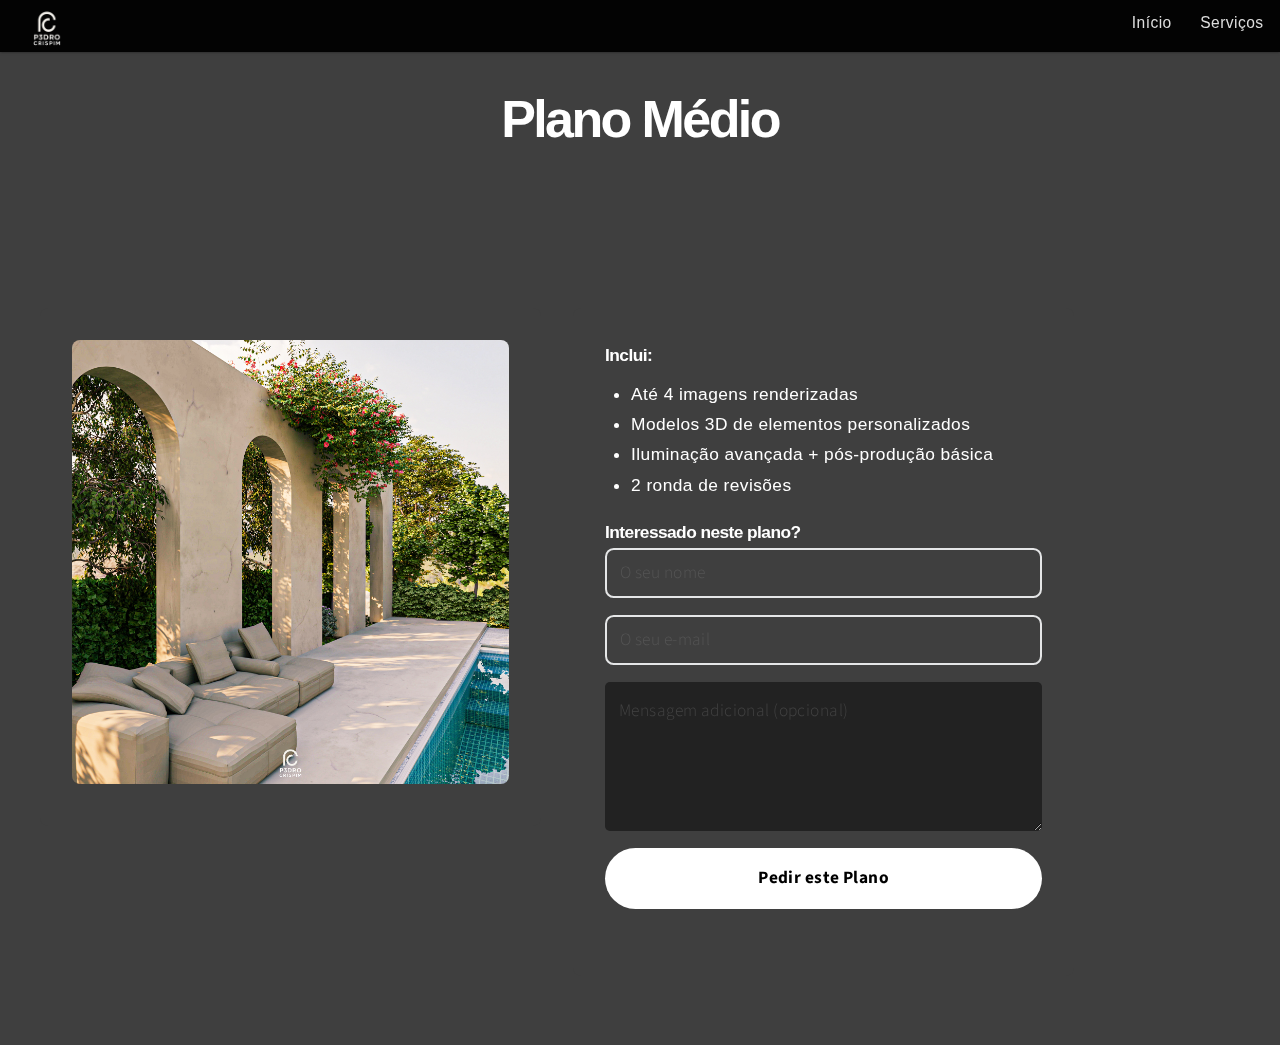
<file: plano-medio.html>
<!DOCTYPE html>
<html lang="pt">
<head>
  <meta charset="utf-8" />
  <meta name="viewport" content="width=device-width, initial-scale=1.0" />
  <link rel="icon" type="image/png" href="images/favicon.png">
  <title>Plano Médio</title>
  <link rel="stylesheet" href="assets/css/main.css" />
  <style>
    body {
      background: #3f3f3f;
      color: #ffffff;
      margin: 0;
      font-family: sans-serif;
    }

    #header {
      position: fixed;
      top: 0;
      width: 100%;
      background: rgba(0, 0, 0, 0.95);
      padding: 1em 2em;
      z-index: 1000;
      display: flex;
      justify-content: space-between;
      align-items: center;
    }

    #header h1 a {
      color: white;
      text-decoration: none;
      font-size: 1.2rem;
    }

    .main {
      padding-top: 7em;
      max-width: 1200px;
      margin: 0 auto;
      padding-bottom: 4em;
    }

    .plan-container {
      display: flex;
      flex-wrap: wrap;
      gap: 2rem;
      justify-content: center;
      align-items: flex-start;
    }

    .left-column, .right-column {
      background: #3f3f3f;
      padding: 2rem;
      border-radius: 8px;
      flex: 1 1 400px;
      max-width: 550px;
      box-sizing: border-box;
    }

    .left-column h2 {
      font-size: 2em;
      margin-bottom: 1rem;
    }

    .plan-image {
      width: 100%;
      border-radius: 8px;
      object-fit: cover;
    }

    .features h3 {
      margin-bottom: 0.5em;
    }

    .features ul {
      list-style: disc;
      padding-left: 1.5em;
    }

    .plan-title {
  padding-top: 2em; /* compensa o header fixo */
  text-align: center;
  margin-bottom: 2em;
}

.plan-title h2 {
  font-size: 3em;
  font-weight: 700;
  color: white;
  margin: 0;
}


    form {
      margin-top: 1em;
    }

    form input, form textarea {
      width: 100%;
      padding: 0.8em;
      margin-bottom: 1em;
      border: none;
      border-radius: 5px;
      background: #222;
      color: #fff;
    }

    form input[type="submit"] {
      background: #fff;
      color: #000;
      font-weight: bold;
      cursor: pointer;
      transition: 0.3s ease;
    }

    form input[type="submit"]:hover {
      background: #444;
      color: #fff;
    }

    @media screen and (max-width: 768px) {
      .plan-container {
        flex-direction: column;
        align-items: center;
      }
    }
  </style>
</head>
<body>

<!-- Header -->
<header id="header">
  <h1><a href="index.html"><img src="images/logo1.png" alt="logo" style="height: 2em; vertical-align: middle;"></a></h1>
  <nav>
    <ul>
      <li><a href="index.html#intro">Início</a></li>
      <li><a href="planos.html">Serviços</a></li>
    </ul>
  </nav>
</header>
<div class="plan-title">
  <h2>Plano Médio</h2>
</div>


<!-- Conteúdo -->
<section class="main">
  <div class="plan-container">

    <!-- Coluna Esquerda -->
    <div class="left-column">
      
      <img src="images/thumbs/P33.jpg" alt="Plano Médio" class="plan-image" />
    </div>

    <!-- Coluna Direita -->
    <div class="right-column">
      <div class="features">
        <h3>Inclui:</h3>
        <ul>
          <li>Até 4 imagens renderizadas</li>
          <li>Modelos 3D de elementos personalizados</li>
          <li>Iluminação avançada + pós-produção básica</li>
          <li>2 ronda de revisões</li>
        
        </ul>
      </div>

      <form method="post" action="https://formsubmit.co/p3drocrispim.designer3d@gmail.com" enctype="text/plain">
        <h3>Interessado neste plano?</h3>
        <input type="text" name="nome" placeholder="O seu nome" required />
        <input type="email" name="email" placeholder="O seu e-mail" required />
        <textarea name="mensagem" rows="4" placeholder="Mensagem adicional (opcional)"></textarea>
        <input type="submit" value="Pedir este Plano" />
      </form>
    </div>

  </div>
</section>

</body>
</html>
</file>
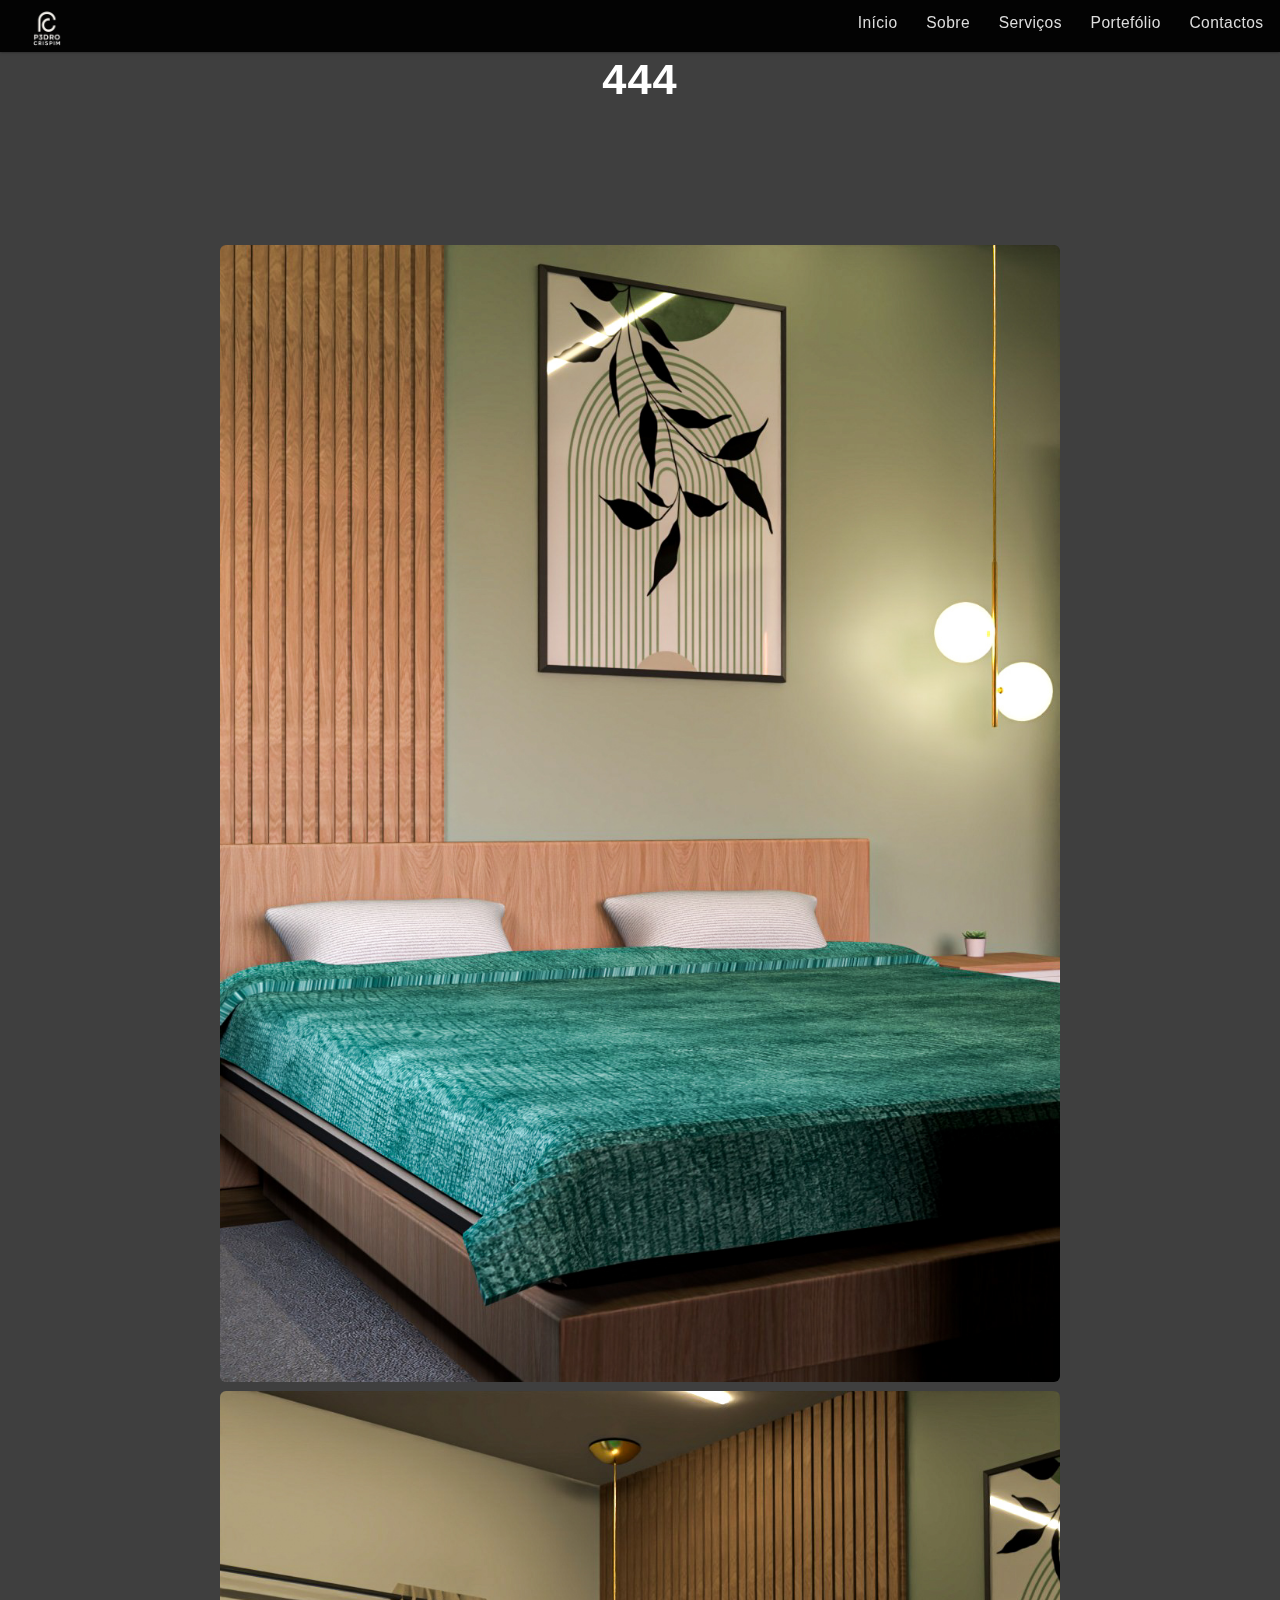
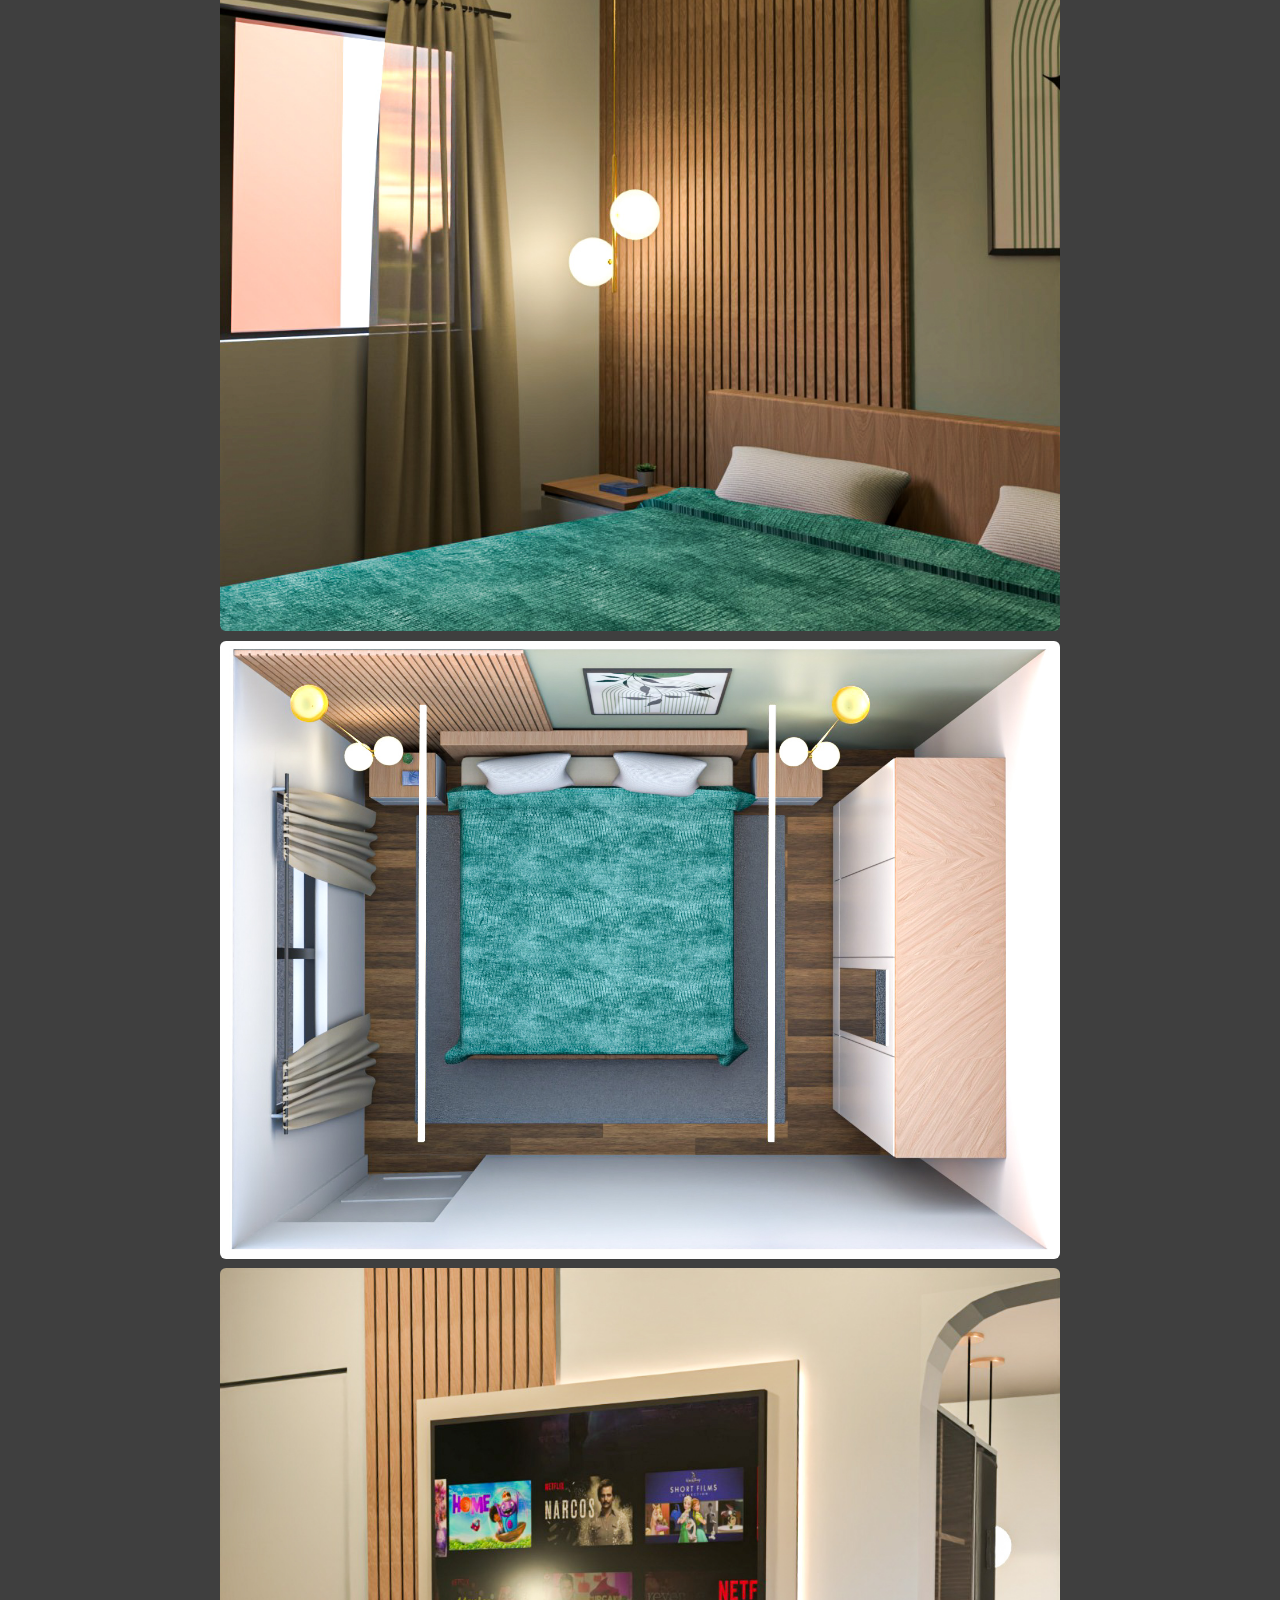
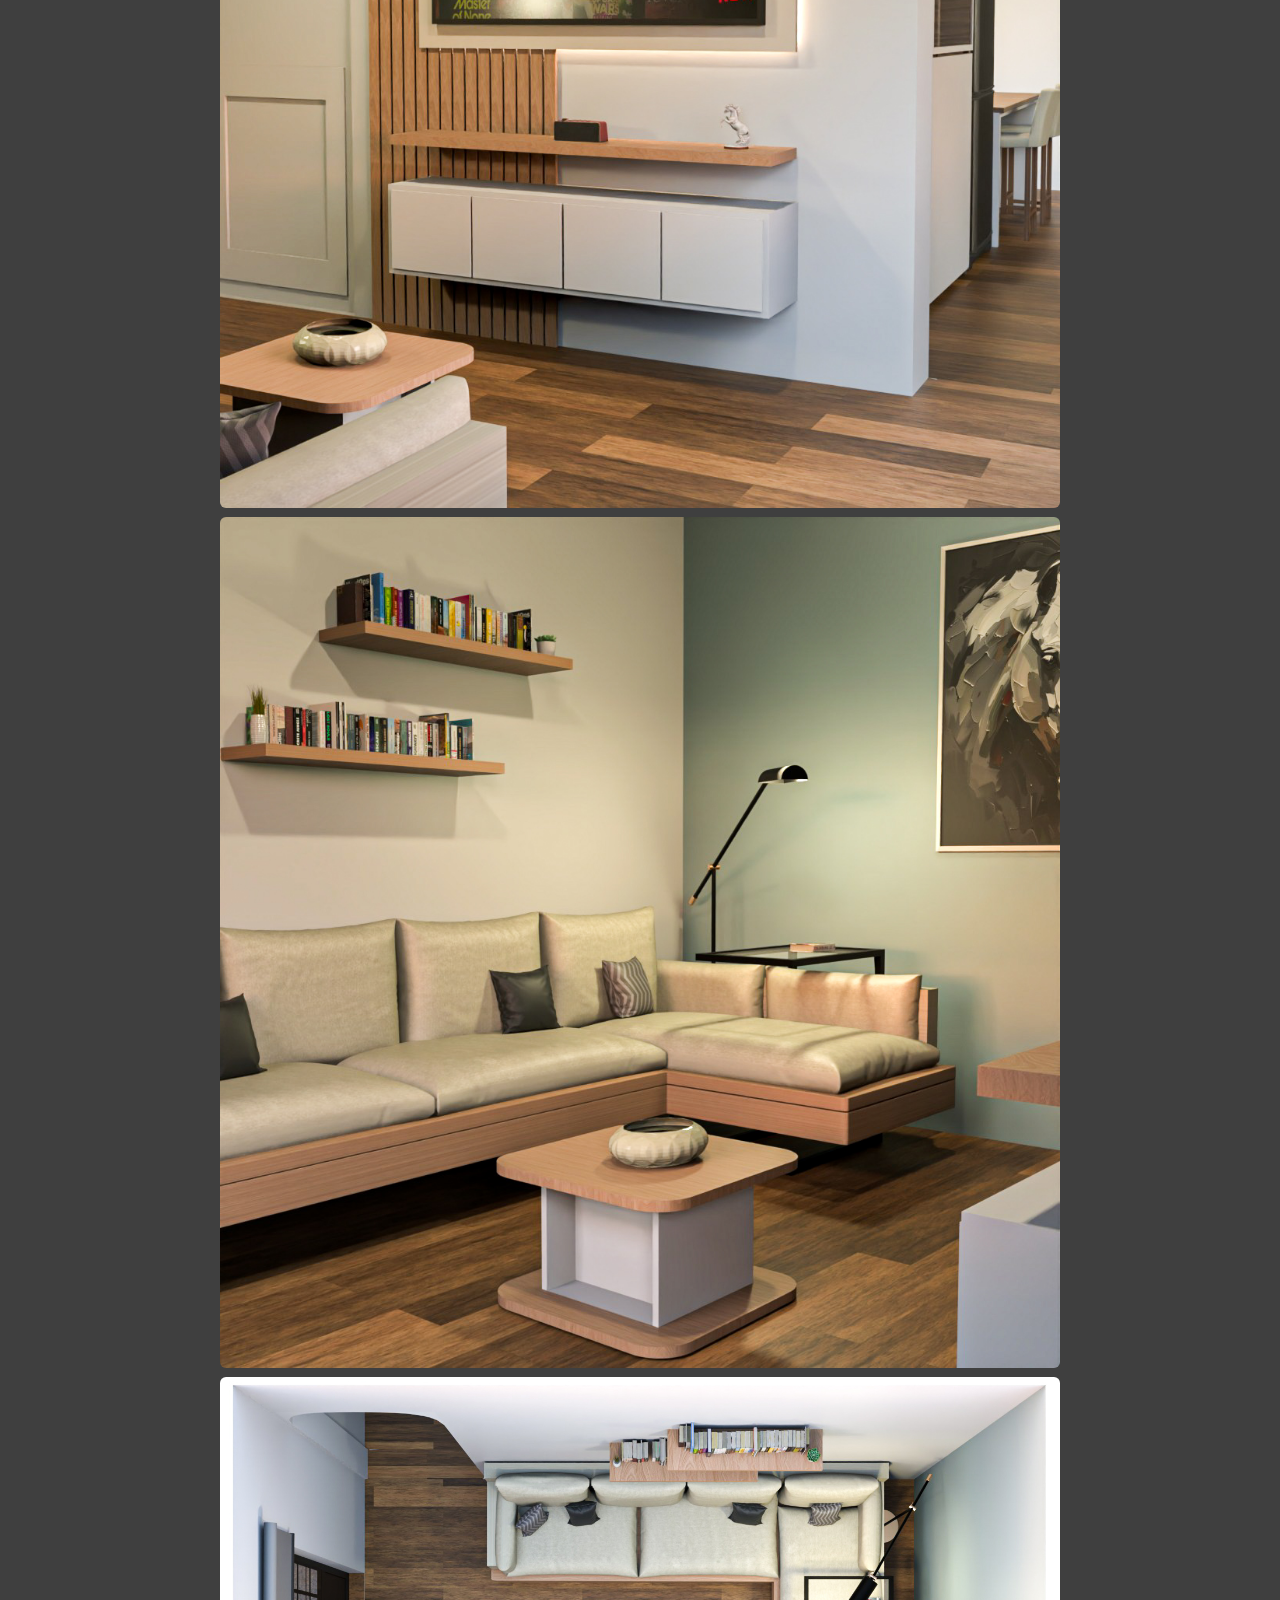
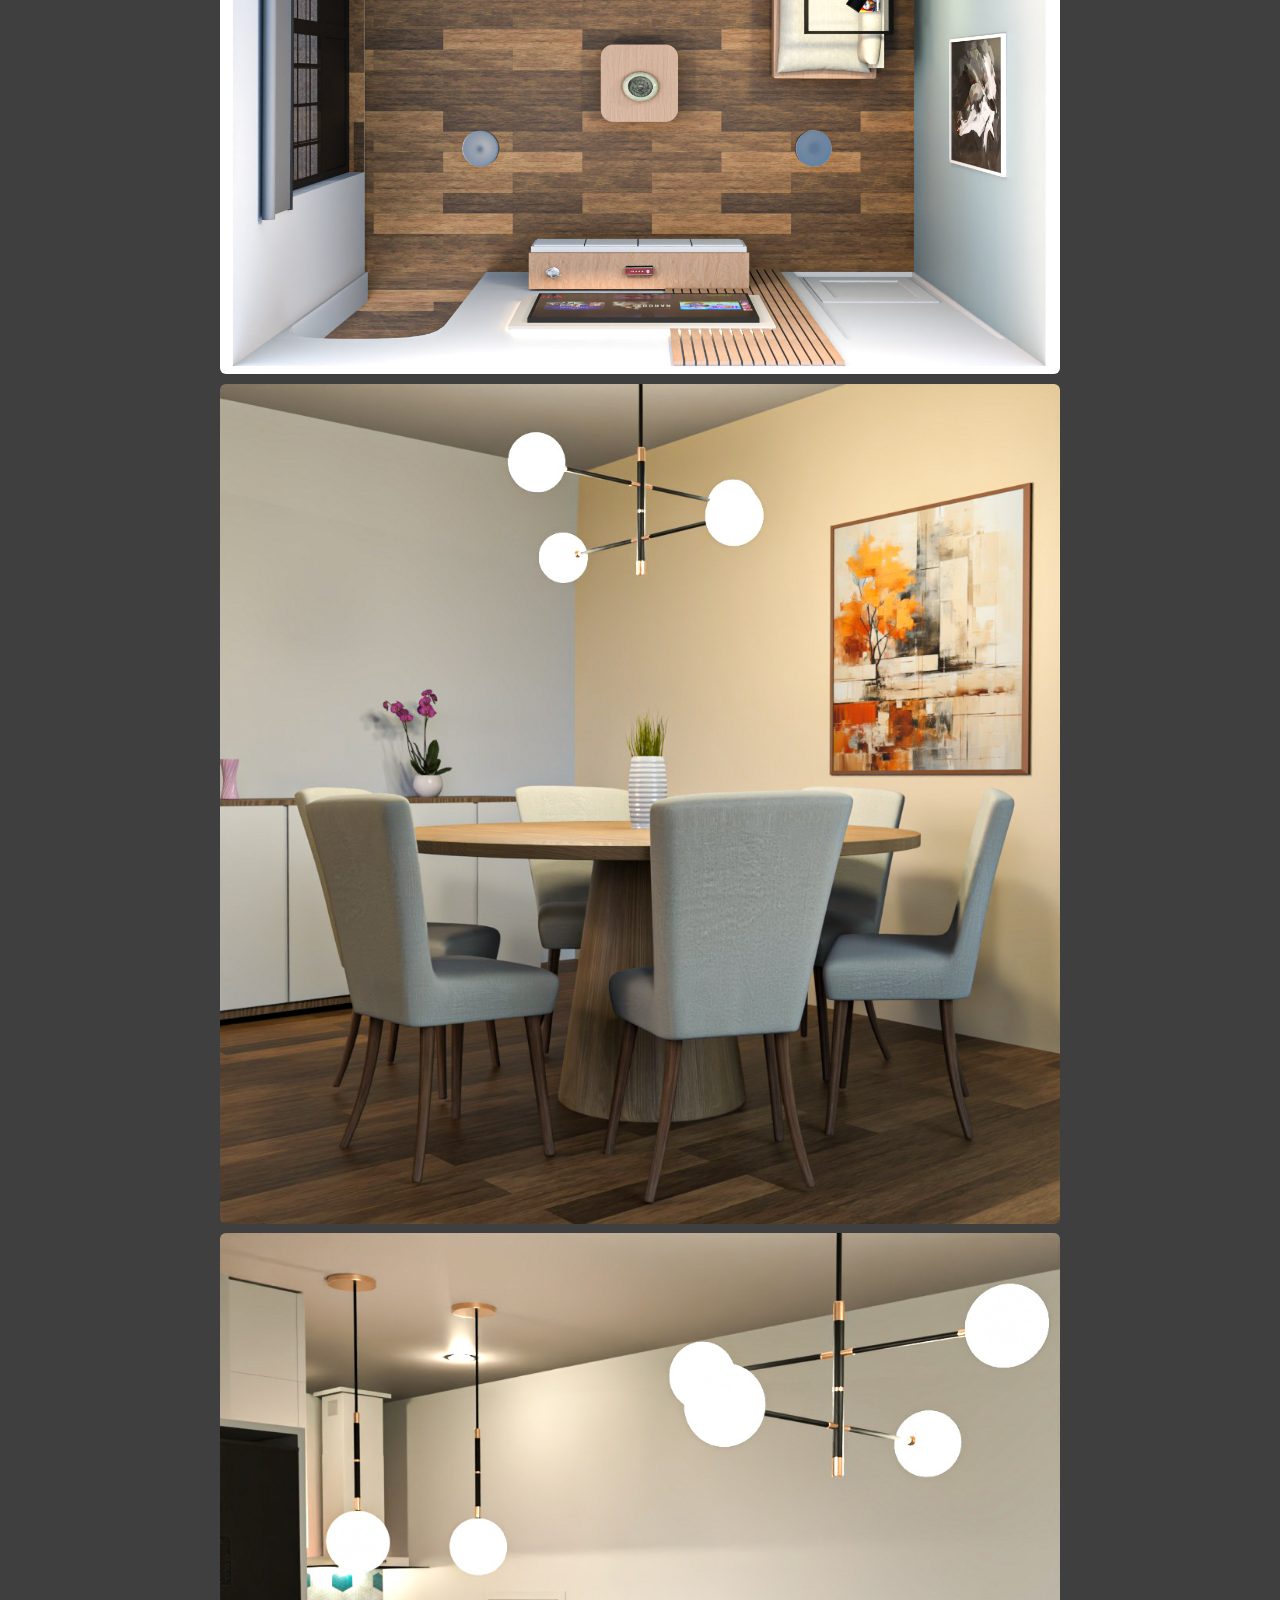
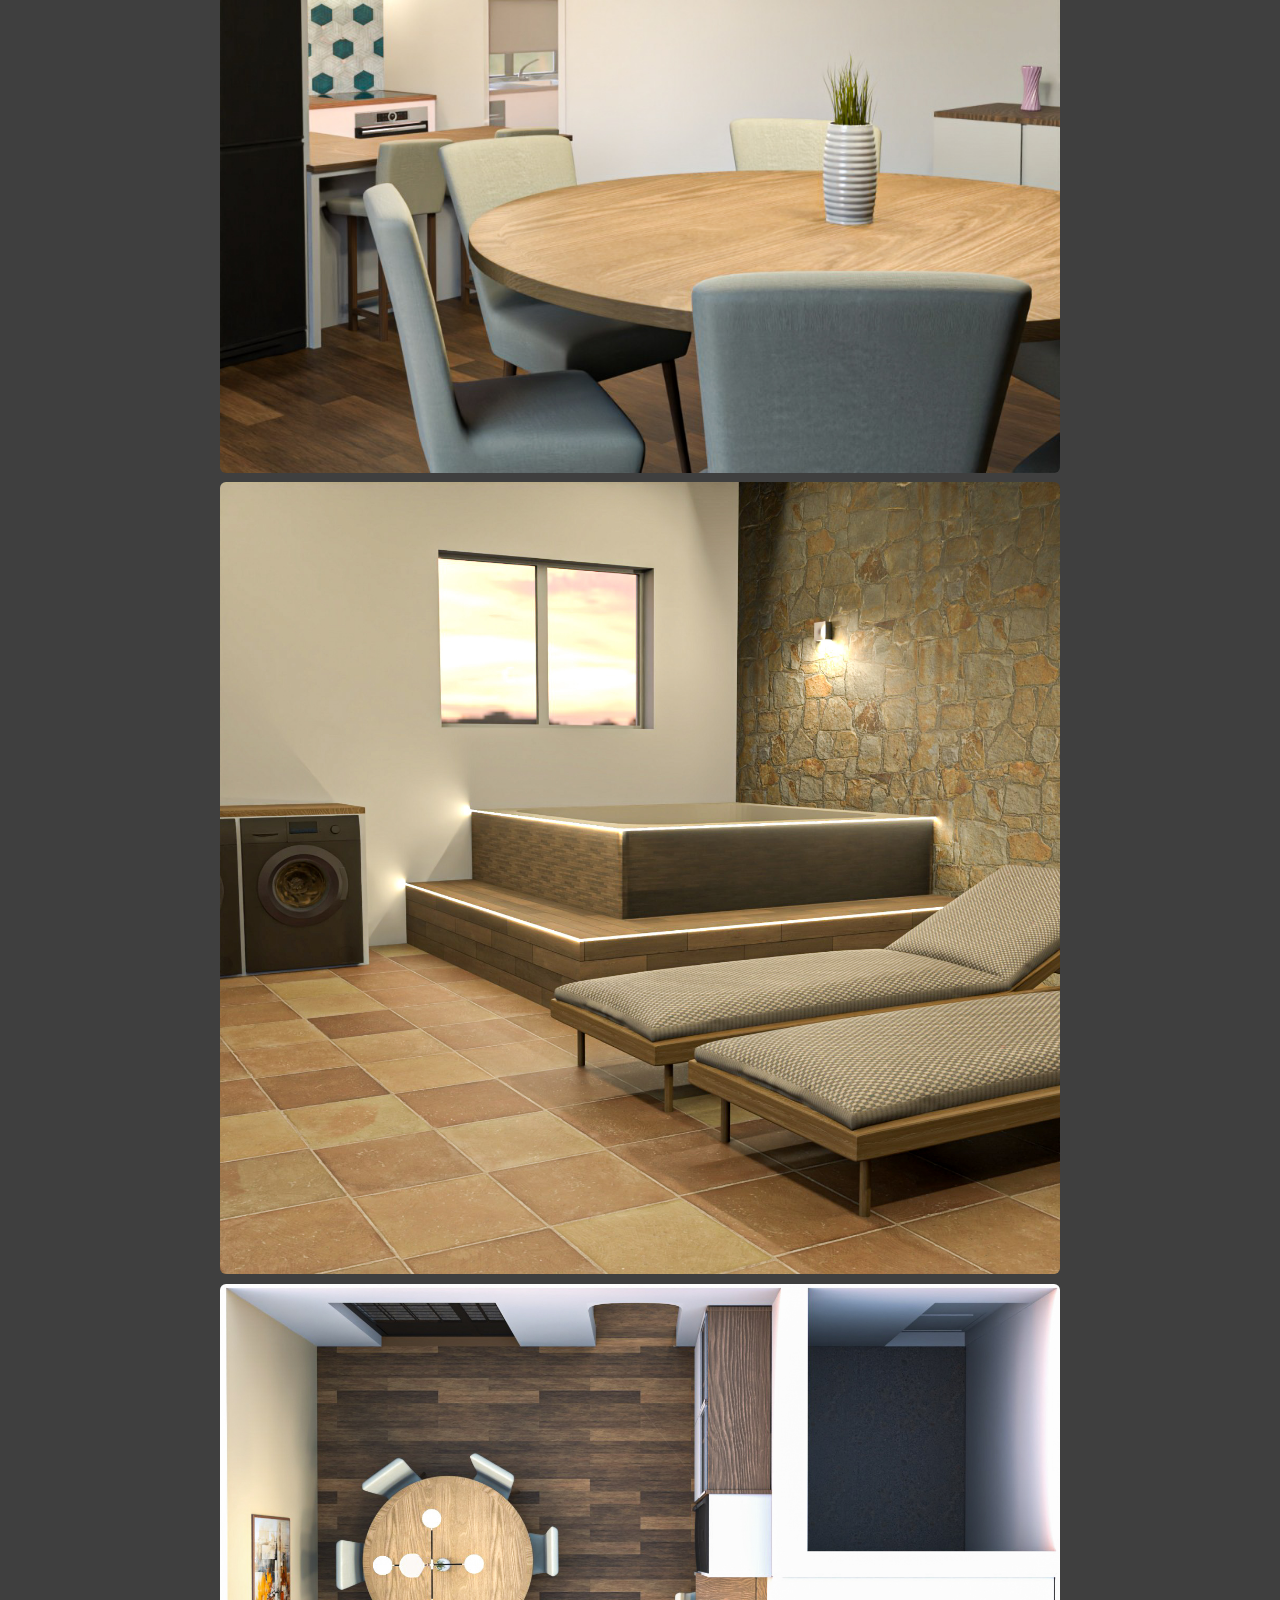
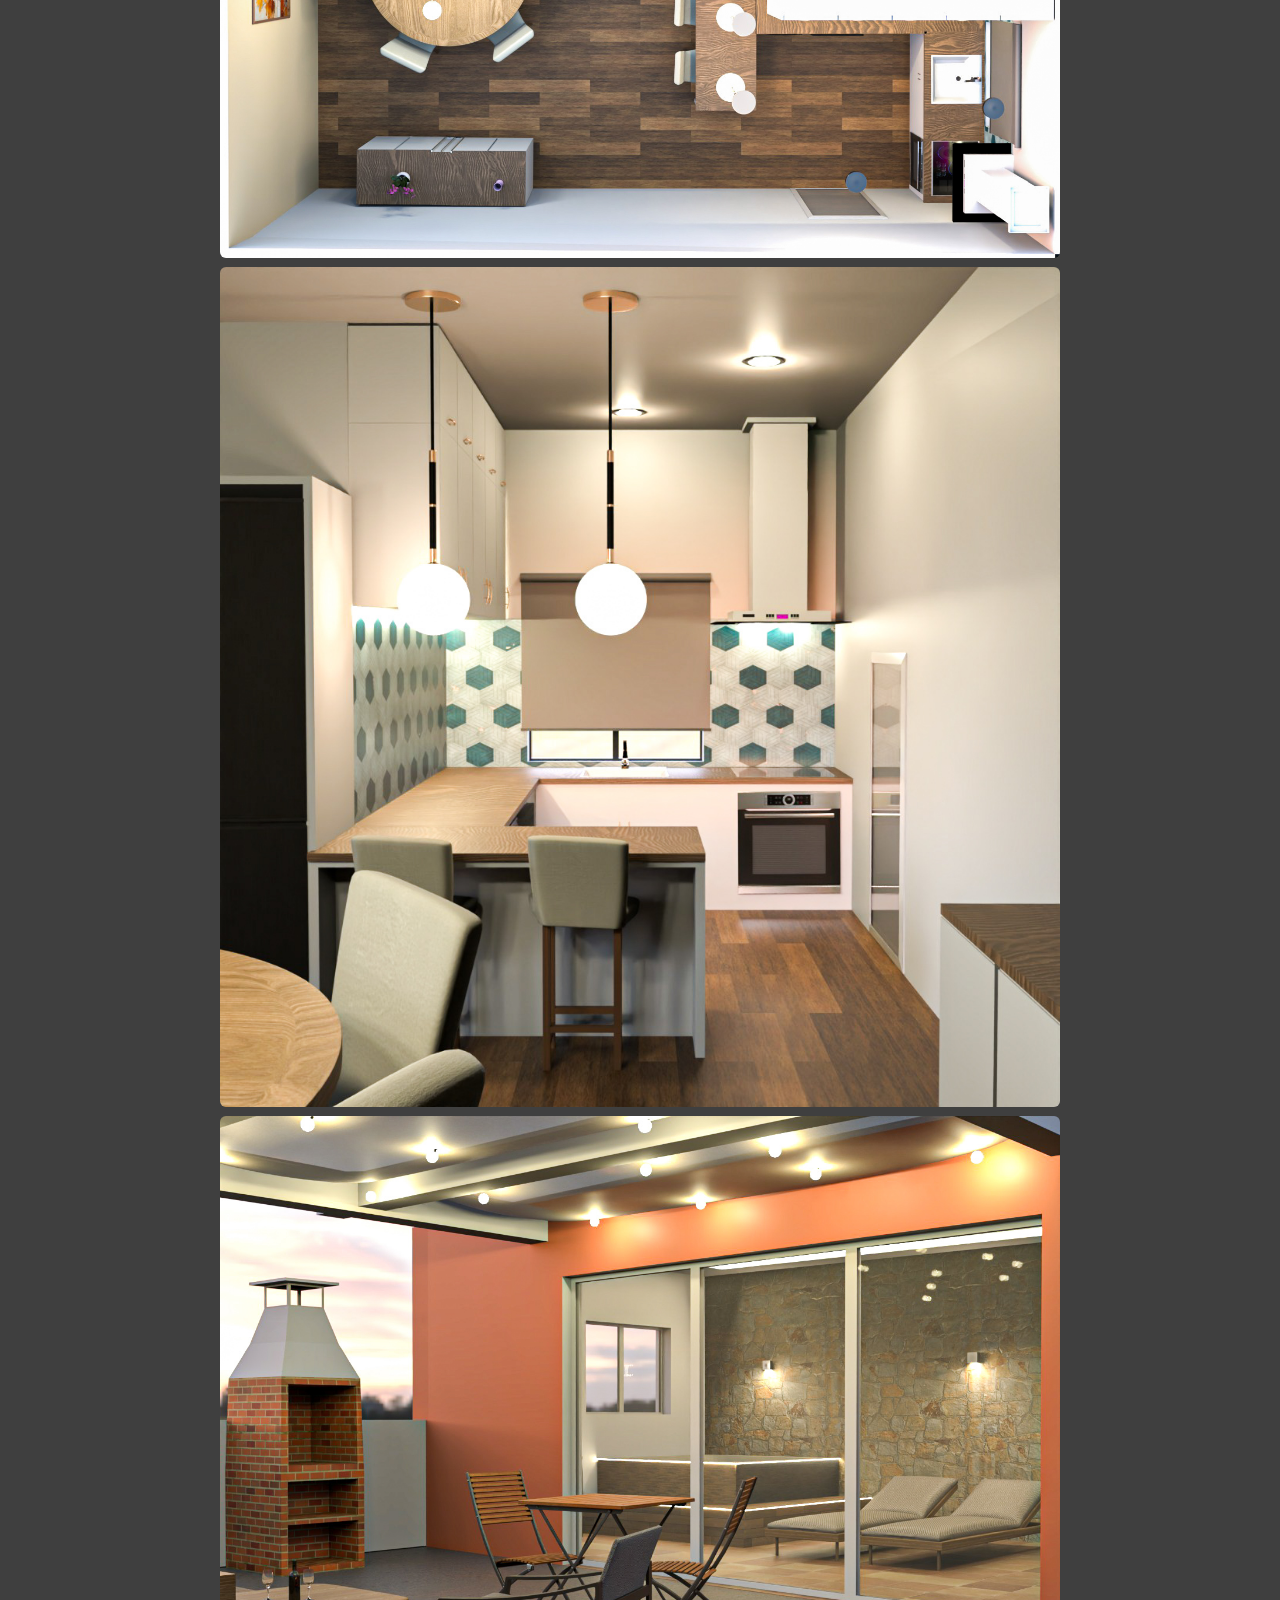
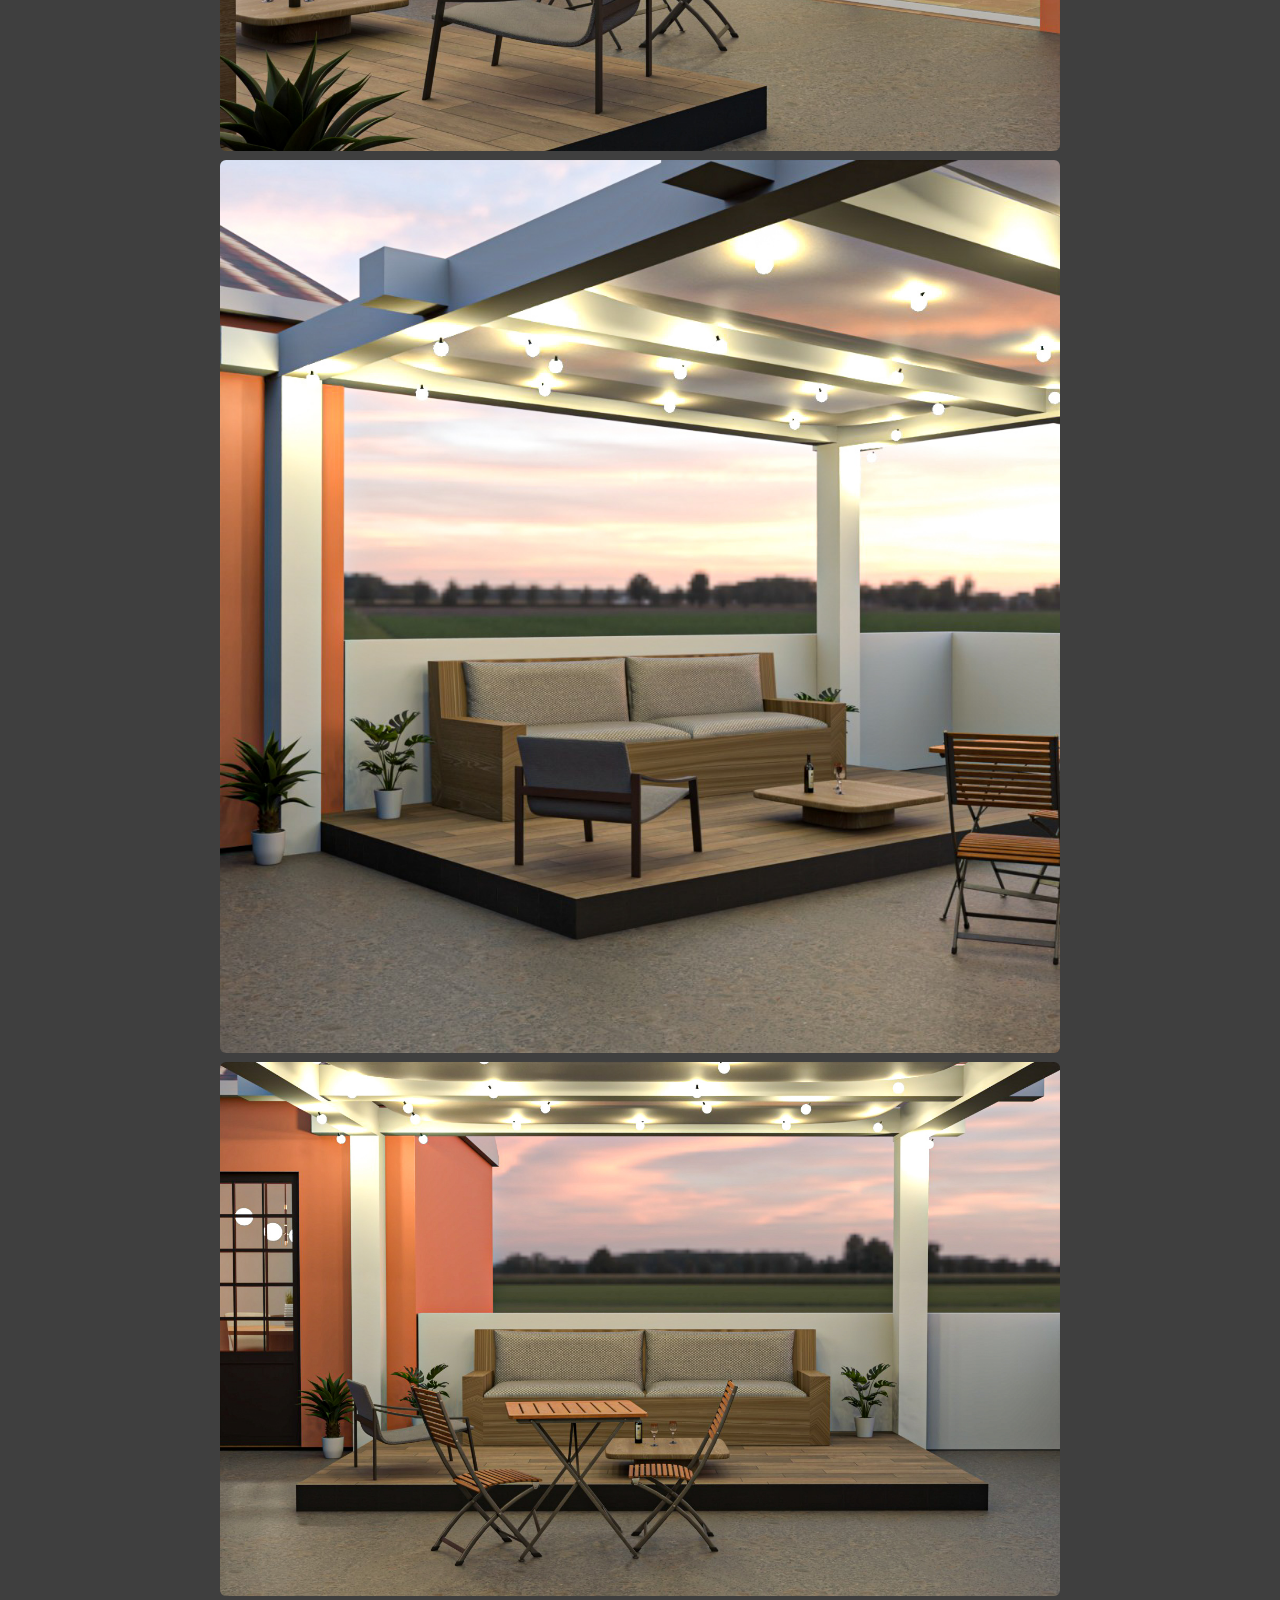
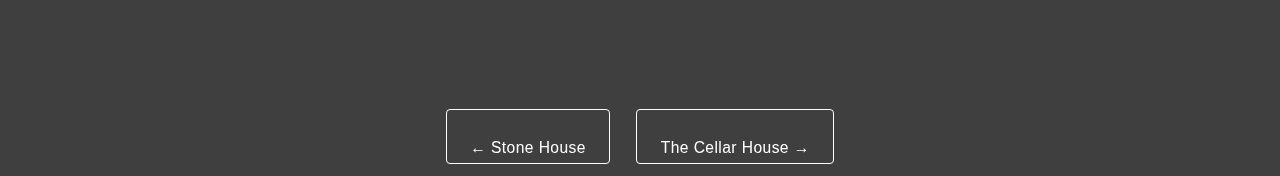
<file: projeto 444.html>
<!DOCTYPE html>
<html lang="pt">
<head>
  <meta charset="utf-8" />
  <title>444</title>
  <meta name="viewport" content="width=device-width, initial-scale=1.0" />
  <link rel="icon" type="image/png" href="images/favicon.png">
  <link rel="stylesheet" href="assets/css/main.css" />
  <style>
    body {
      background: #3f3f3f;
      color: #ffffff;
      font-family: 'Montserrat', sans-serif;
      margin: 0;
    }

    #header {
      position: fixed;
      top: 0;
      left: 0;
      right: 0;
      height: 3em;
      line-height: 3em;
      padding: 0 1.5em;
      background: rgba(0, 0, 0, 0.95);
      z-index: 1000;
      display: flex;
      align-items: center;
      justify-content: space-between;
    }

    #header h1 a {
      color: white;
      text-decoration: none;
    }

    #header img {
      height: 2em;
      vertical-align: middle;
    }

    .main {
      padding: 6em 2em 3em;
      text-align: center;
    }

    .main h2 {
      font-size: 2em;
      font-weight: 300;
      letter-spacing: 1px;
      margin-bottom: 2em;
    }

    .gallery-project {
      display: ;
      grid-template-columns: repeat(auto-fit, minmax(280px, 1fr));
      gap: 1.5rem;
      max-width: 1200px;
      margin: 0 auto;
    }

    .gallery-project img {
      width: 70%;
      height: auto;
      object-fit: cover;
      border-radius: 6px;
      transition: transform 0.3s ease;
    }

    .gallery-project img:hover {
      transform: scale(1.05);
    }

     .plan-title {
      text-align: center;
      margin-bottom: 2em;
    }

    .plan-title h2 {
      font-size: 2.5em;
      font-weight: 600;
      margin: 0;
      color: #fff;
      letter-spacing: 1px;
    }

     .project-nav {
  margin-top: 3em;
  display: flex;
  justify-content: center;
  flex-wrap: wrap;
  gap: 1.5em;
}

.project-nav .button {
  padding: 0.7em 1.5em;
  border: 1px solid #fff;
  color: #fff;
  background: transparent;
  text-decoration: none;
  transition: all 0.3s ease;
  font-size: 0.9em;
  border-radius: 4px;
}

.project-nav .button:hover {
  background: #fff;
  color: #000;
}
  </style>
</head>
<body>

  <!-- Header -->
<header id="header">
  <h1>
    <a href="index.html">
      <img src="images/logo1.png" alt="logo" style="height: 2em; vertical-align: middle;" />
    </a>
  </h1>
  <nav>
    <ul>
      <li><a href="index.html#intro">Início</a></li>
      <li><a href="index.html#one">Sobre</a></li>
      <li><a href="planos.html">Serviços</a></li>
      <li><a href="portefolio.html">Portefólio</a></li> <!-- link para esta mesma página -->
      <li><a href="index.html#contact">Contactos</a></li>
    </ul>
  </nav>
</header>

<div class="plan-title">
      <h2>444</h2>
    </div>

    <section class="main">
    
  <div class="gallery-project">
    <img src="images/fulls/441.jpg" alt="Stone House 1" />
      <img src="images/fulls/443.jpg" alt="Stone House 3" />
      <img src="images/fulls/444.jpg" alt="Stone House 4" />
      <img src="images/fulls/445.jpg" alt="Stone House 5" />
      <img src="images/fulls/446.jpg" alt="Stone House 6" />
      <img src="images/fulls/447.jpg" alt="Stone House 7" />
      <img src="images/fulls/448.jpg" alt="Stone House 8" />
      <img src="images/fulls/449.jpg" alt="Stone House 9" />
      <img src="images/fulls/451.jpg" alt="Stone House 11" />
      <img src="images/fulls/454.jpg" alt="Stone House 12" />
      <img src="images/fulls/455.jpg" alt="Stone House 13" />
      <img src="images/fulls/456.jpg" alt="Stone House 14" />
      <img src="images/fulls/457.jpg" alt="Stone House 14" />
      <img src="images/fulls/458.jpg" alt="Stone House 14" />
      
    </div>
  </section>

<div class="project-nav">
    <a href="projeto stone house.html" class="button prev">← Stone House</a>
    <a href="projeto cellar.html" class="button next">The Cellar House →</a>
  </div>


</body>
</html>
</file>
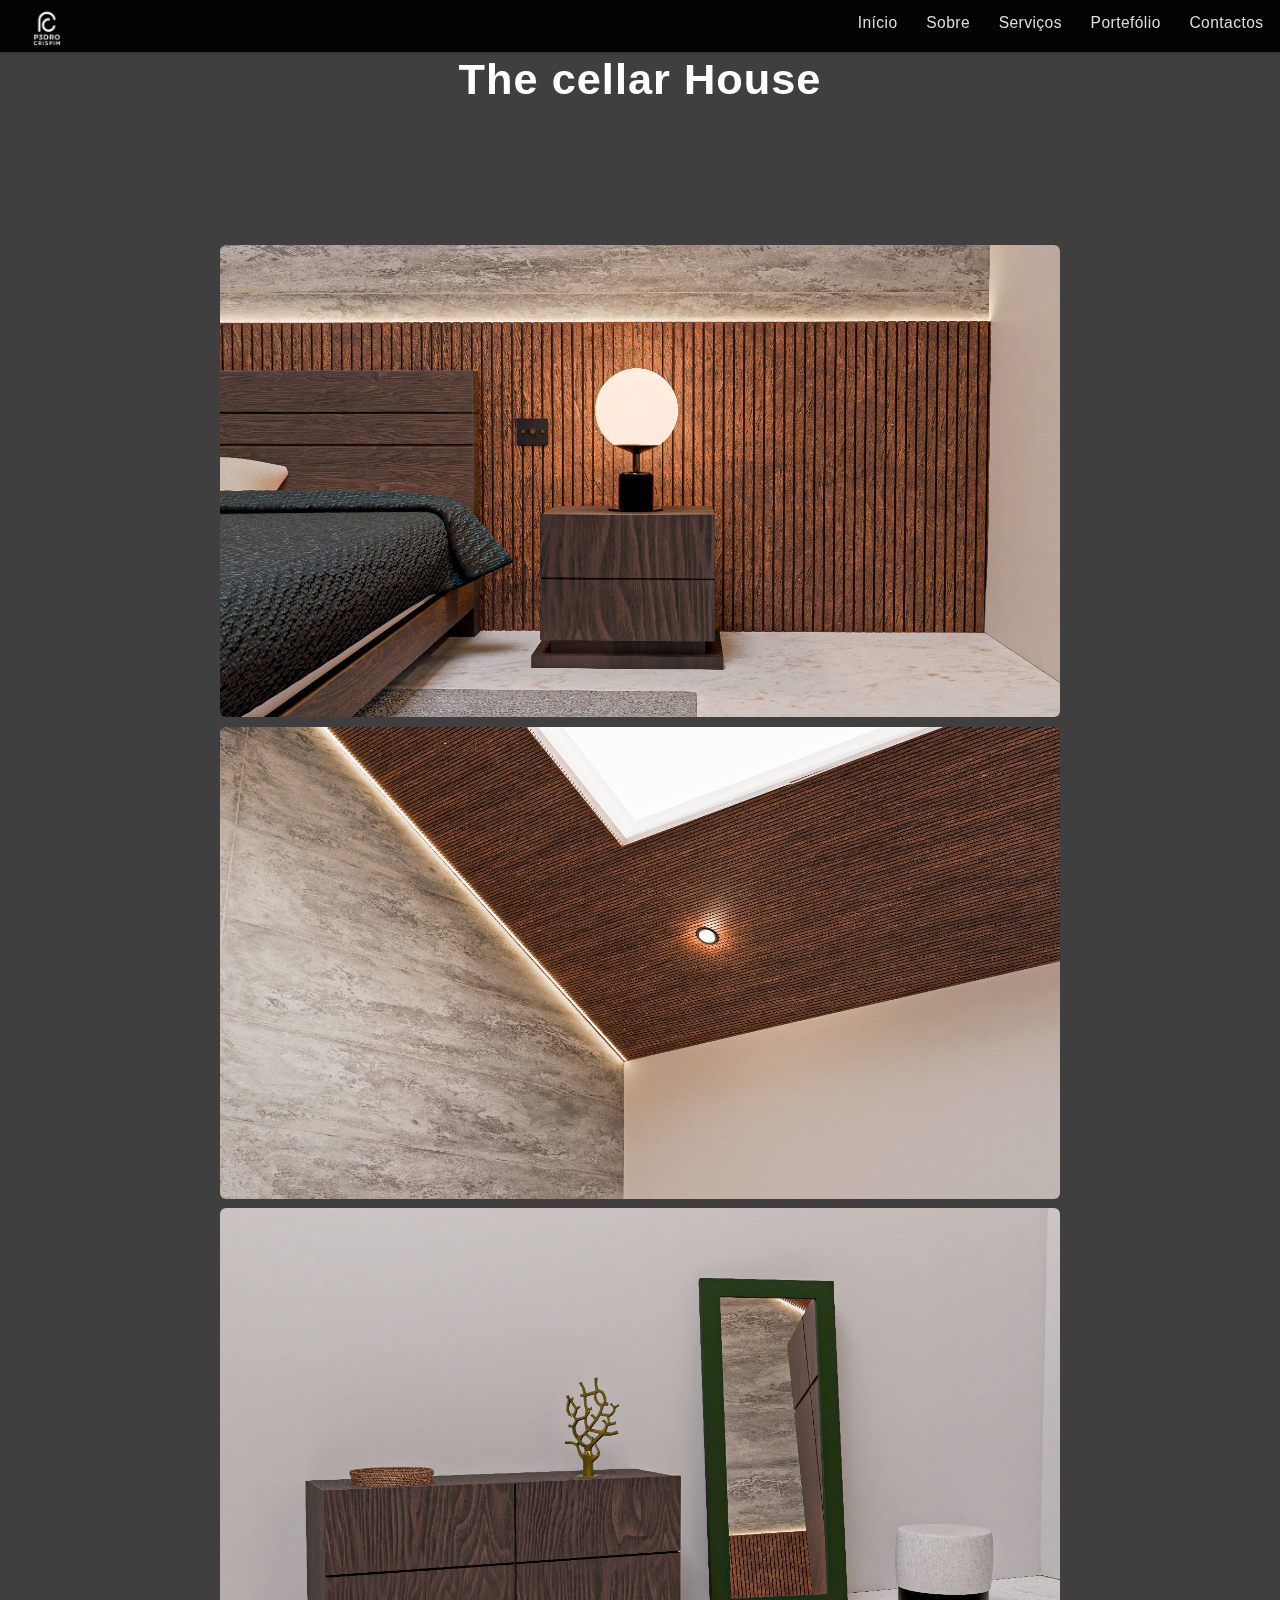
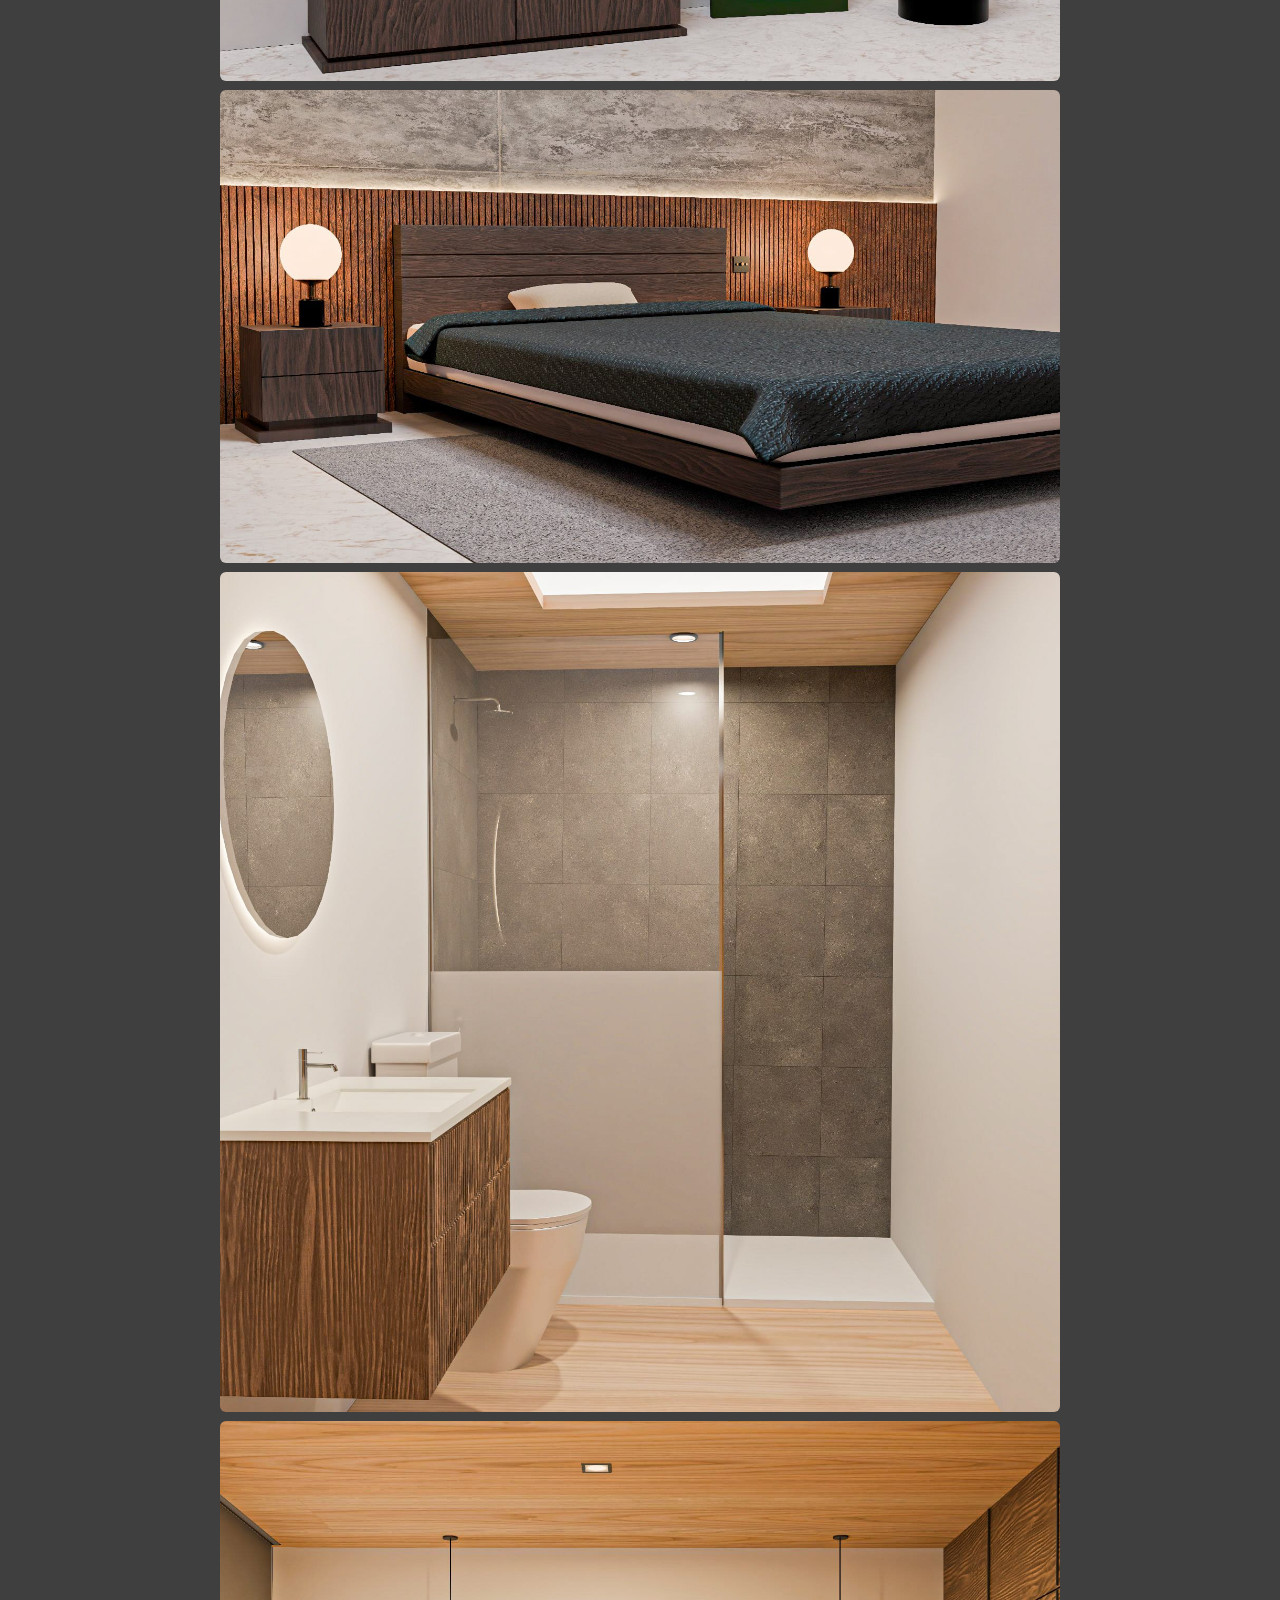
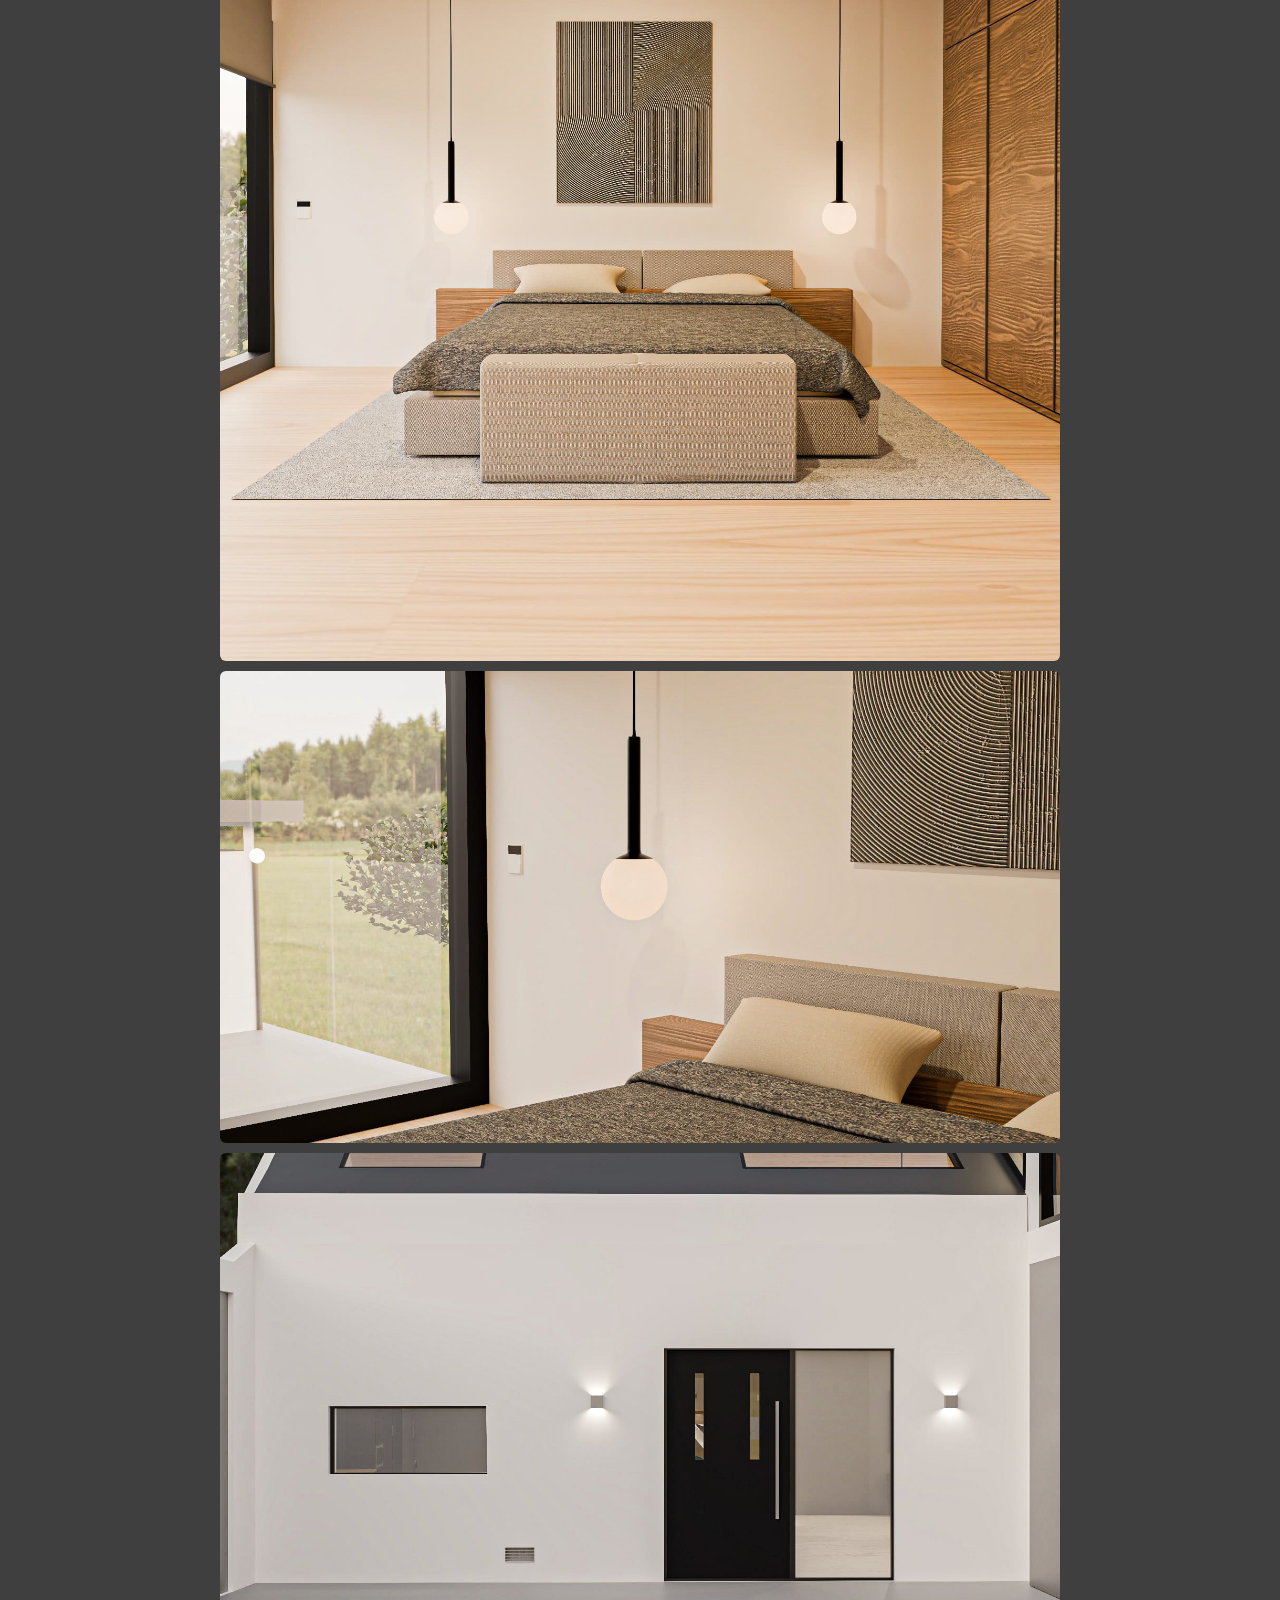
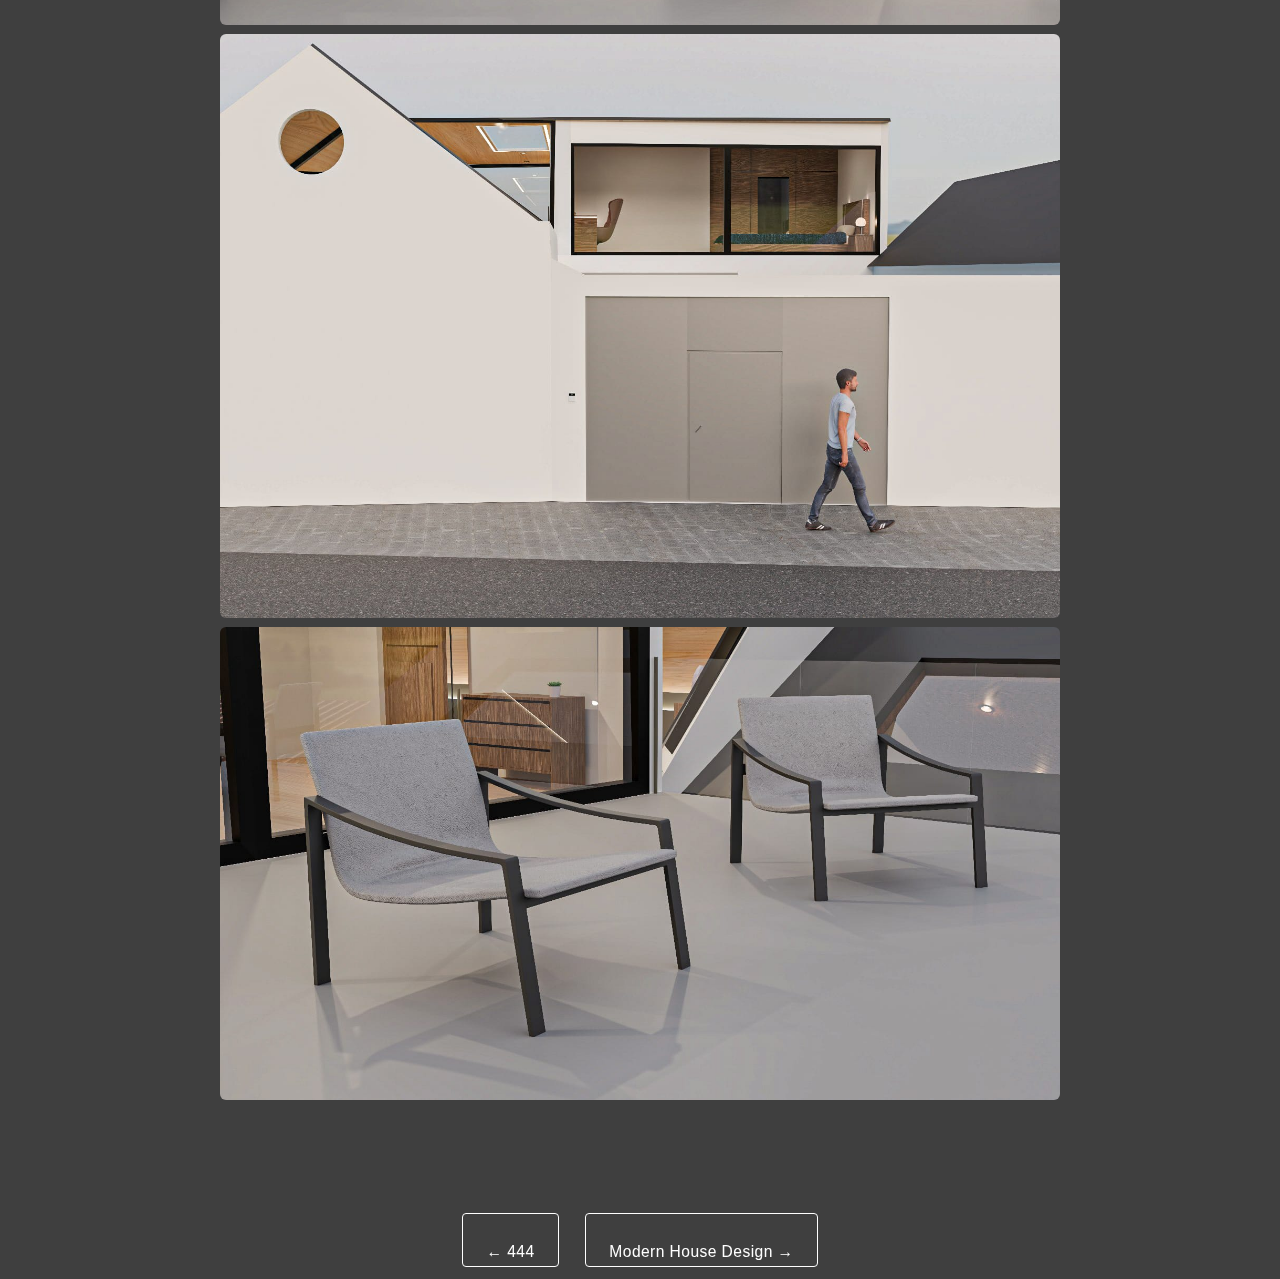
<file: projeto cellar.html>
<!DOCTYPE html>
<html lang="pt">
<head>
  <meta charset="utf-8" />
  <title>The cellar House</title>
  <meta name="viewport" content="width=device-width, initial-scale=1.0" />
  <link rel="icon" type="image/png" href="images/favicon.png">
  <link rel="stylesheet" href="assets/css/main.css" />
  <style>
    body {
      background: #3f3f3f;
      color: #ffffff;
      font-family: 'Montserrat', sans-serif;
      margin: 0;
    }

    #header {
      position: fixed;
      top: 0;
      left: 0;
      right: 0;
      height: 3em;
      line-height: 3em;
      padding: 0 1.5em;
      background: rgba(0, 0, 0, 0.95);
      z-index: 1000;
      display: flex;
      align-items: center;
      justify-content: space-between;
    }

    #header h1 a {
      color: white;
      text-decoration: none;
    }

    #header img {
      height: 2em;
      vertical-align: middle;
    }

    .main {
      padding: 6em 2em 3em;
      text-align: center;
    }

    .main h2 {
      font-size: 2em;
      font-weight: 300;
      letter-spacing: 1px;
      margin-bottom: 2em;
    }

    .gallery-project {
      display: ;
      grid-template-columns: repeat(auto-fit, minmax(280px, 1fr));
      gap: 1.5rem;
      max-width: 1200px;
      margin: 0 auto;
    }

    .gallery-project img {
      width: 70%;
      height: auto;
      object-fit: cover;
      border-radius: 6px;
      transition: transform 0.3s ease;
    }

    .gallery-project img:hover {
      transform: scale(1.05);
    }

     .plan-title {
      text-align: center;
      margin-bottom: 2em;
    }

    .plan-title h2 {
      font-size: 2.5em;
      font-weight: 600;
      margin: 0;
      color: #fff;
      letter-spacing: 1px;
    }

        .project-nav {
  margin-top: 3em;
  display: flex;
  justify-content: center;
  flex-wrap: wrap;
  gap: 1.5em;
}

.project-nav .button {
  padding: 0.7em 1.5em;
  border: 1px solid #fff;
  color: #fff;
  background: transparent;
  text-decoration: none;
  transition: all 0.3s ease;
  font-size: 0.9em;
  border-radius: 4px;
}

.project-nav .button:hover {
  background: #fff;
  color: #000;
}
  </style>
</head>
<body>

  <!-- Header -->
<header id="header">
  <h1>
    <a href="index.html">
      <img src="images/logo1.png" alt="logo" style="height: 2em; vertical-align: middle;" />
    </a>
  </h1>
  <nav>
    <ul>
      <li><a href="index.html#intro">Início</a></li>
      <li><a href="index.html#one">Sobre</a></li>
      <li><a href="planos.html">Serviços</a></li>
      <li><a href="portefolio.html">Portefólio</a></li> <!-- link para esta mesma página -->
      <li><a href="index.html#contact">Contactos</a></li>
    </ul>
  </nav>
</header>

<div class="plan-title">
      <h2>The cellar House</h2>
    </div>

    <section class="main">
    
  <div class="gallery-project">
    <img src="images/fulls/C1.jpg" alt="The cellar House 1" />
      <img src="images/fulls/C2.jpg" alt="The cellar House 3" />
      <img src="images/fulls/C3.jpg" alt="The cellar House 4" />
      <img src="images/fulls/C4.jpg" alt="The cellar House 5" />
      <img src="images/fulls/C5.jpg" alt="The cellar House 6" />
      <img src="images/fulls/C6.jpg" alt="Stone House 7" />
      <img src="images/fulls/C7.jpg" alt="Stone House 8" />
      <img src="images/fulls/C8.jpg" alt="Stone House 9" />
      <img src="images/fulls/C9.jpg" alt="Stone House 11" />
      <img src="images/fulls/C10.jpg" alt="Stone House 12" />
      
    </div>
  </section>

<div class="project-nav">
    <a href="projeto 444.html" class="button prev">← 444</a>
    <a href="projeto modern.html" class="button next">Modern House Design →</a>
  </div>

</body>
</html>
</file>
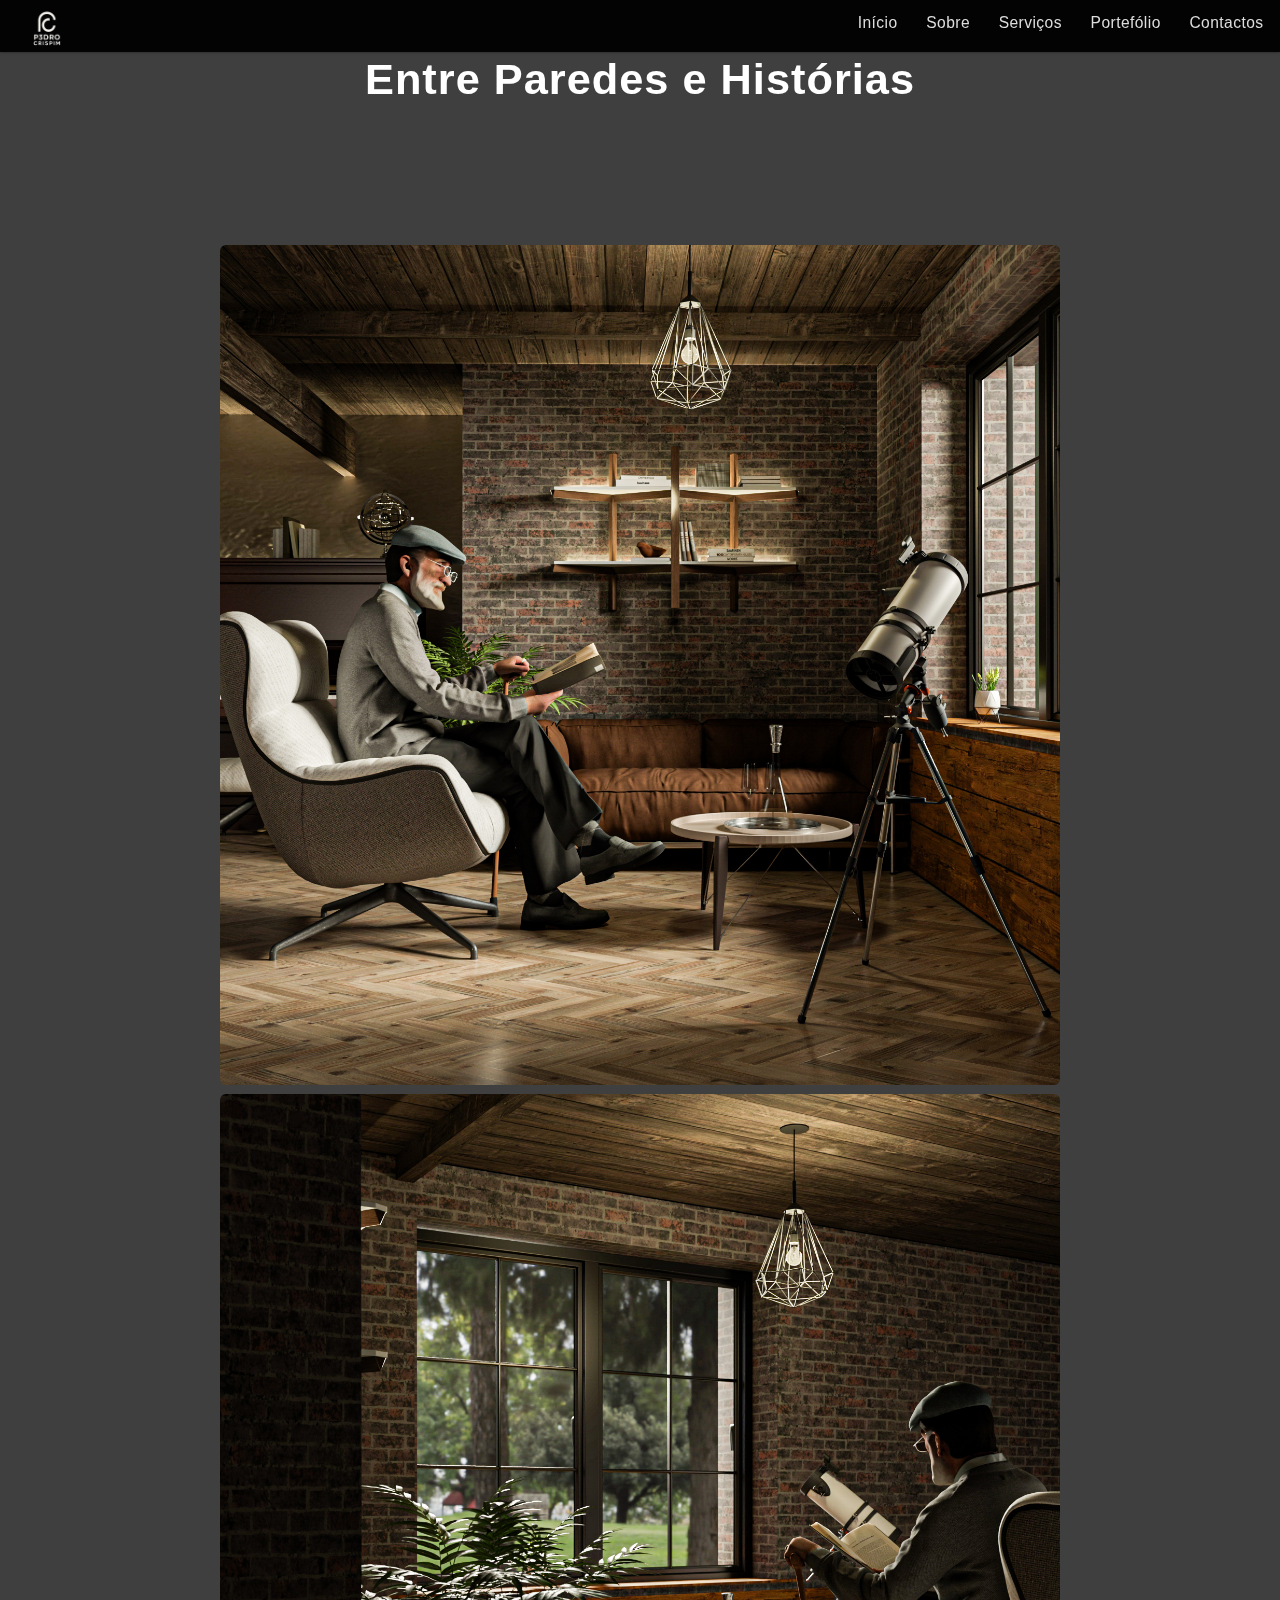
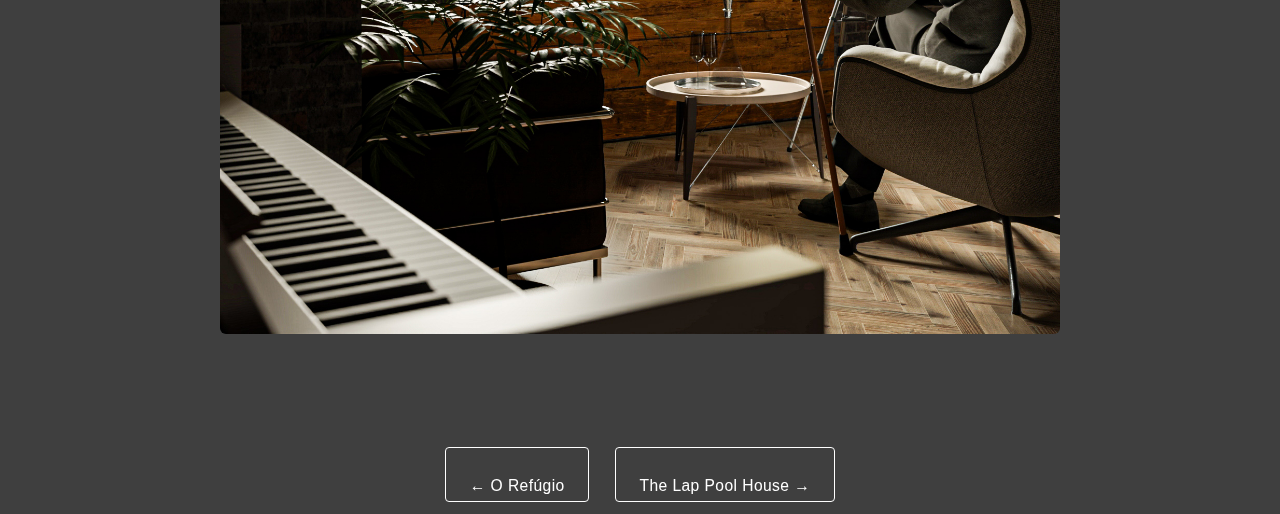
<file: projeto entre paredes e historias.html>
<!DOCTYPE html>
<html lang="pt">
<head>
  <meta charset="utf-8" />
  <title>Entre Paredes e Histórias</title>
  <meta name="viewport" content="width=device-width, initial-scale=1.0" />
  <link rel="icon" type="image/png" href="images/favicon.png">
  <link rel="stylesheet" href="assets/css/main.css" />
  <style>
    body {
      background: #3f3f3f;
      color: #ffffff;
      font-family: 'Montserrat', sans-serif;
      margin: 0;
    }

    #header {
      position: fixed;
      top: 0;
      left: 0;
      right: 0;
      height: 3em;
      line-height: 3em;
      padding: 0 1.5em;
      background: rgba(0, 0, 0, 0.95);
      z-index: 1000;
      display: flex;
      align-items: center;
      justify-content: space-between;
    }

    #header h1 a {
      color: white;
      text-decoration: none;
    }

    #header img {
      height: 2em;
      vertical-align: middle;
    }

    .main {
      padding: 6em 2em 3em;
      text-align: center;
    }

    .main h2 {
      font-size: 2em;
      font-weight: 300;
      letter-spacing: 1px;
      margin-bottom: 2em;
    }

    .gallery-project {
      display: ;
      grid-template-columns: repeat(auto-fit, minmax(280px, 1fr));
      gap: 1.5rem;
      max-width: 1200px;
      margin: 0 auto;
    }

    .gallery-project img {
      width: 70%;
      height: auto;
      object-fit: cover;
      border-radius: 6px;
      transition: transform 0.3s ease;
    }

    .gallery-project img:hover {
      transform: scale(1.05);
    }

     .plan-title {
      text-align: center;
      margin-bottom: 2em;
    }

    .plan-title h2 {
      font-size: 2.5em;
      font-weight: 600;
      margin: 0;
      color: #fff;
      letter-spacing: 1px;
    }

    .project-nav {
  margin-top: 3em;
  display: flex;
  justify-content: center;
  flex-wrap: wrap;
  gap: 1.5em;
}

.project-nav .button {
  padding: 0.7em 1.5em;
  border: 1px solid #fff;
  color: #fff;
  background: transparent;
  text-decoration: none;
  transition: all 0.3s ease;
  font-size: 0.9em;
  border-radius: 4px;
}

.project-nav .button:hover {
  background: #fff;
  color: #000;
}
  </style>
</head>
<body>

  <!-- Header -->
<header id="header">
  <h1>
    <a href="index.html">
      <img src="images/logo1.png" alt="logo" style="height: 2em; vertical-align: middle;" />
    </a>
  </h1>
  <nav>
    <ul>
      <li><a href="index.html#intro">Início</a></li>
      <li><a href="index.html#one">Sobre</a></li>
      <li><a href="planos.html">Serviços</a></li>
      <li><a href="portefolio.html">Portefólio</a></li> <!-- link para esta mesma página -->
      <li><a href="index.html#contact">Contactos</a></li>
    </ul>
  </nav>
</header>

<div class="plan-title">
      <h2>Entre Paredes e Histórias</h2>
    </div>

    <section class="main">
    
  <div class="gallery-project">
      <img src="images/fulls/03.jpg" alt="Entre Paredes e Histórias 1" />
      <img src="images/fulls/031.jpg" alt="Entre Paredes e Histórias 2" />
    </div>
  </section>

<div class="project-nav">
    <a href="projeto o refugio.html" class="button prev">← O Refúgio</a>
    <a href="projeto the lap pool house.html" class="button next">The Lap Pool House →</a>
  </div>

</body>
</html>
</file>
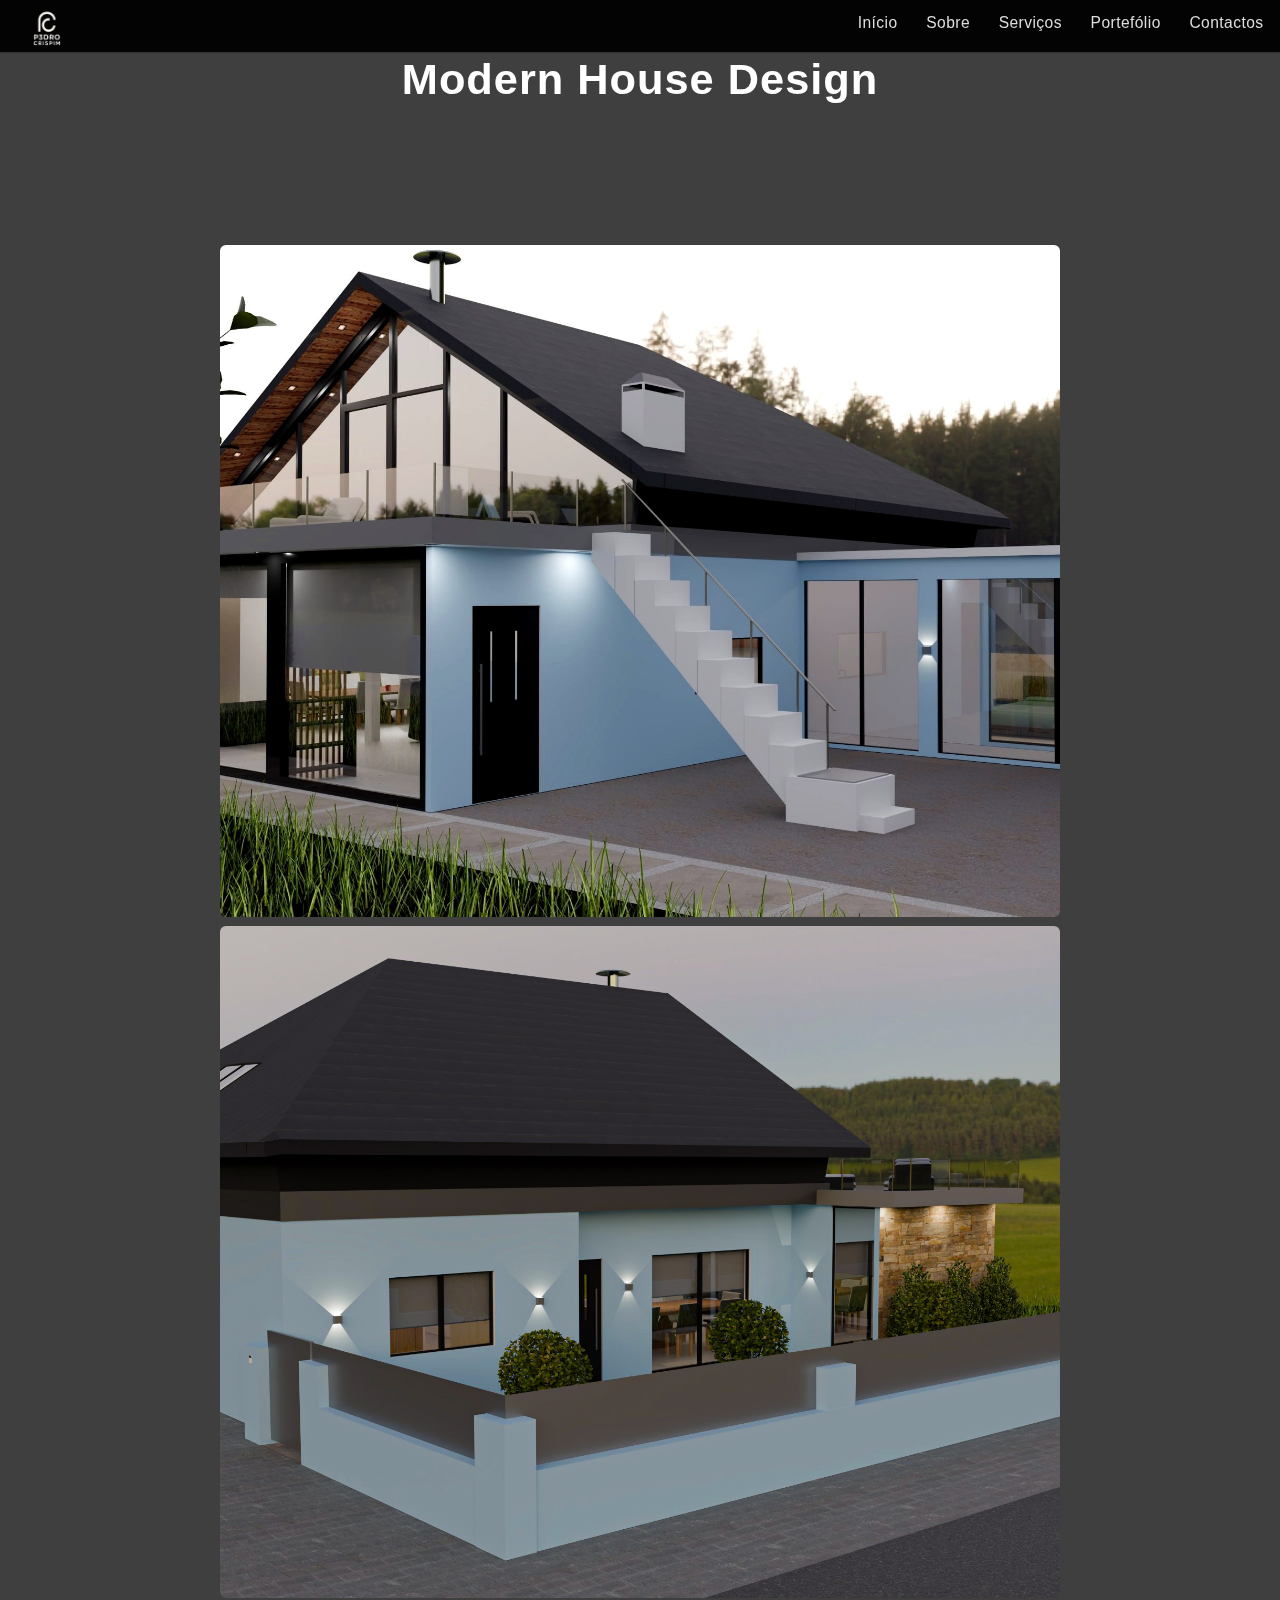
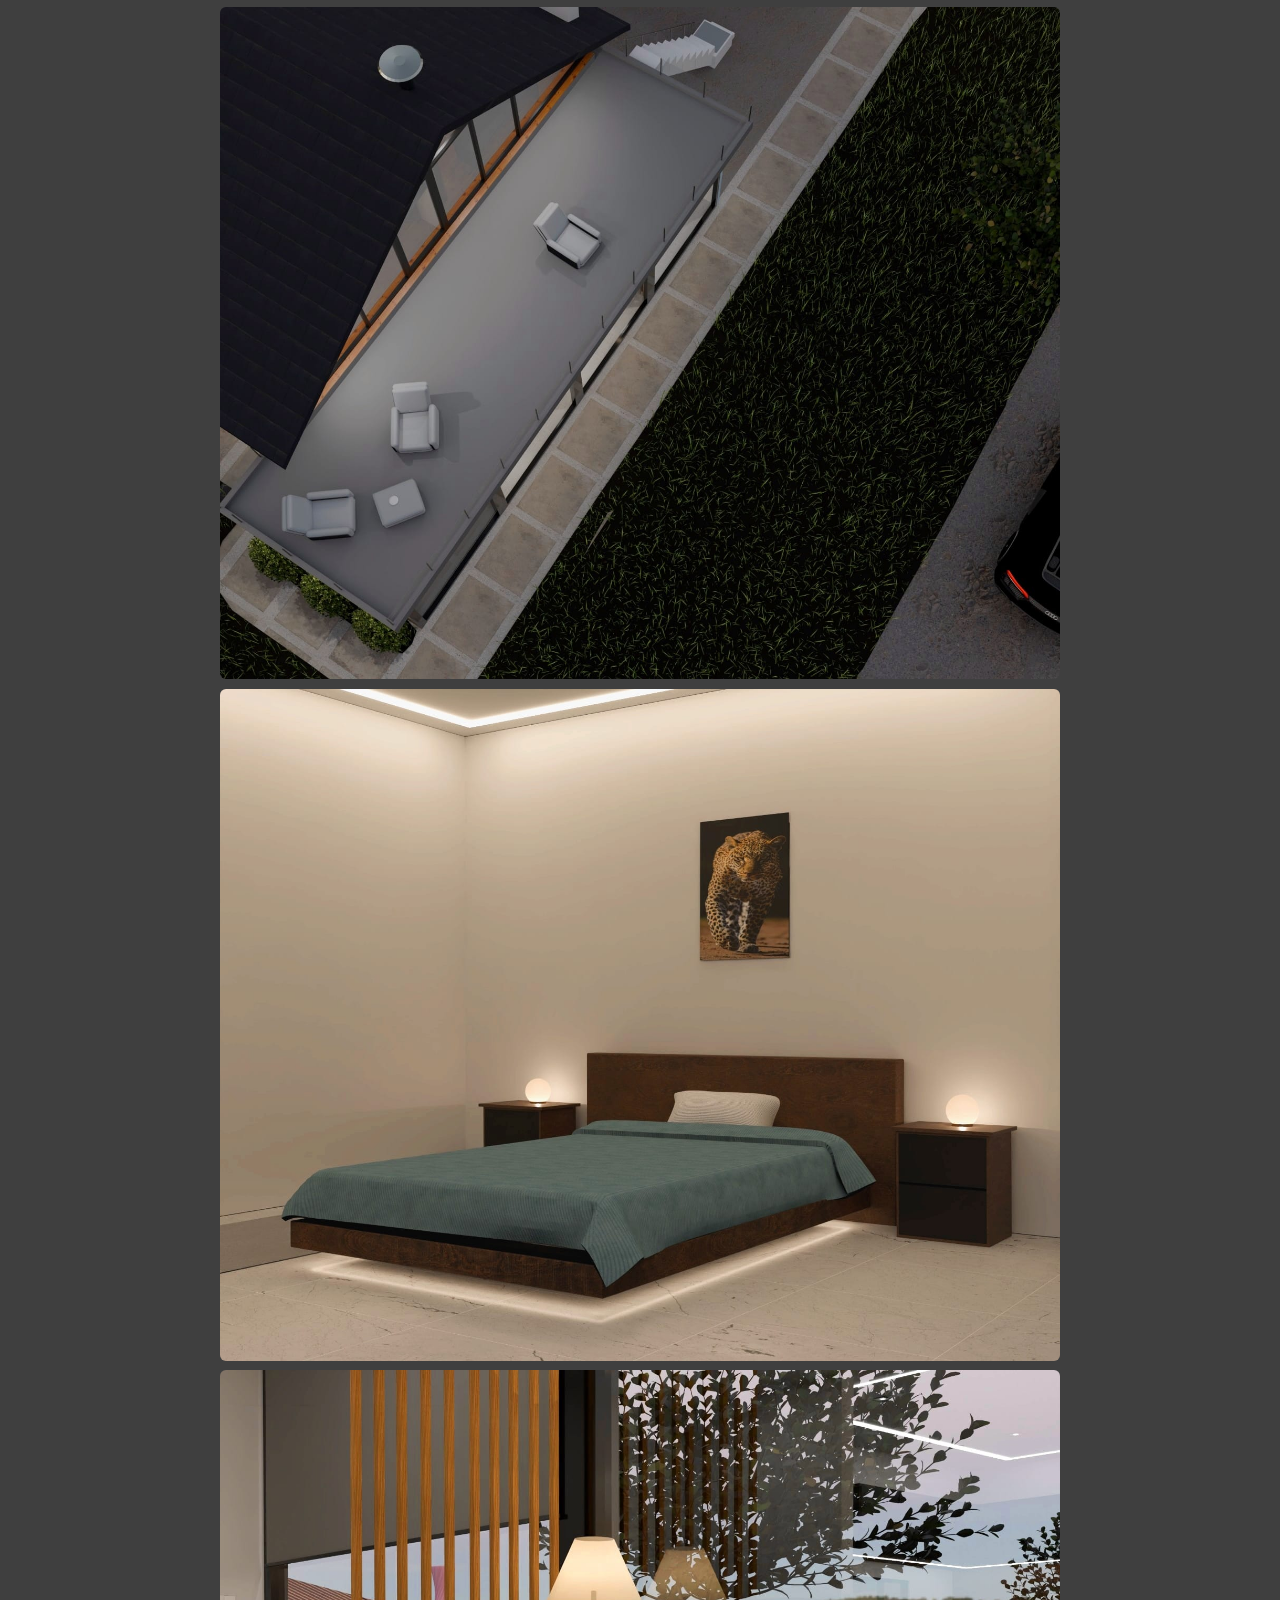
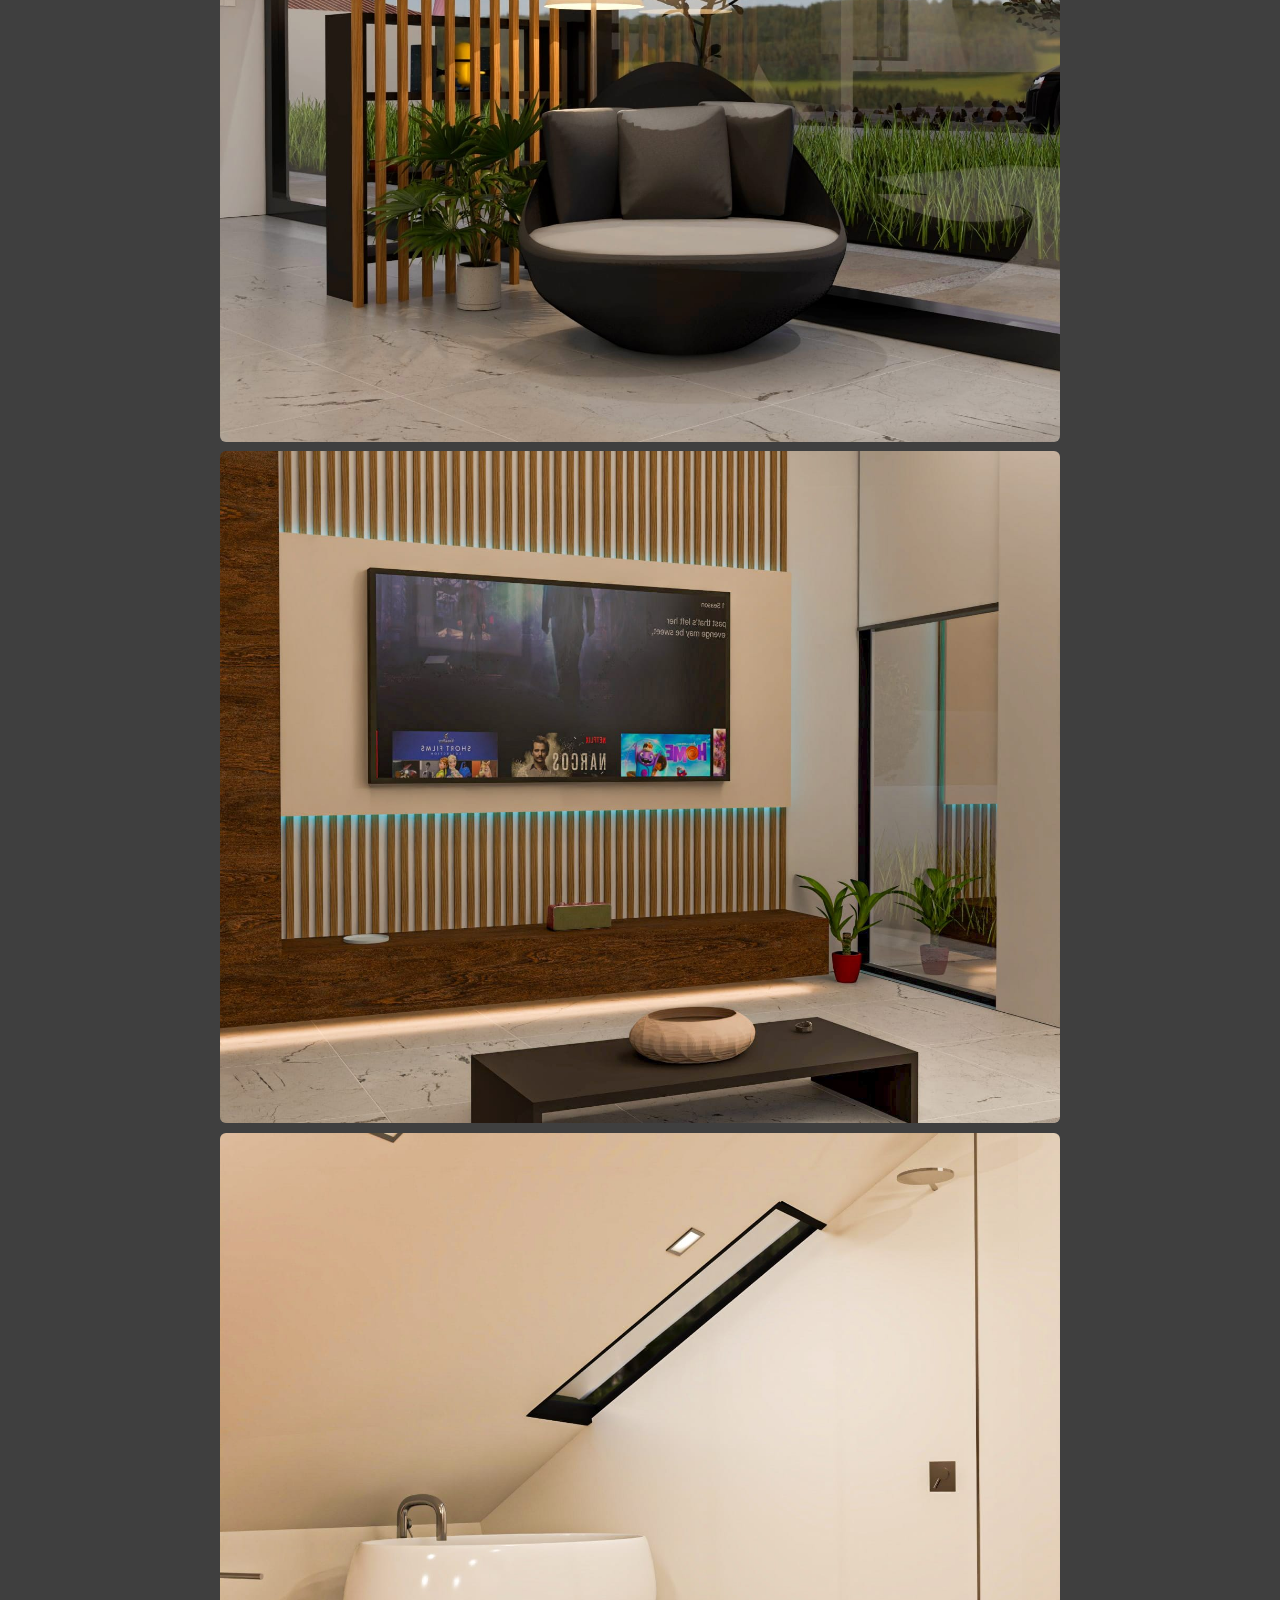
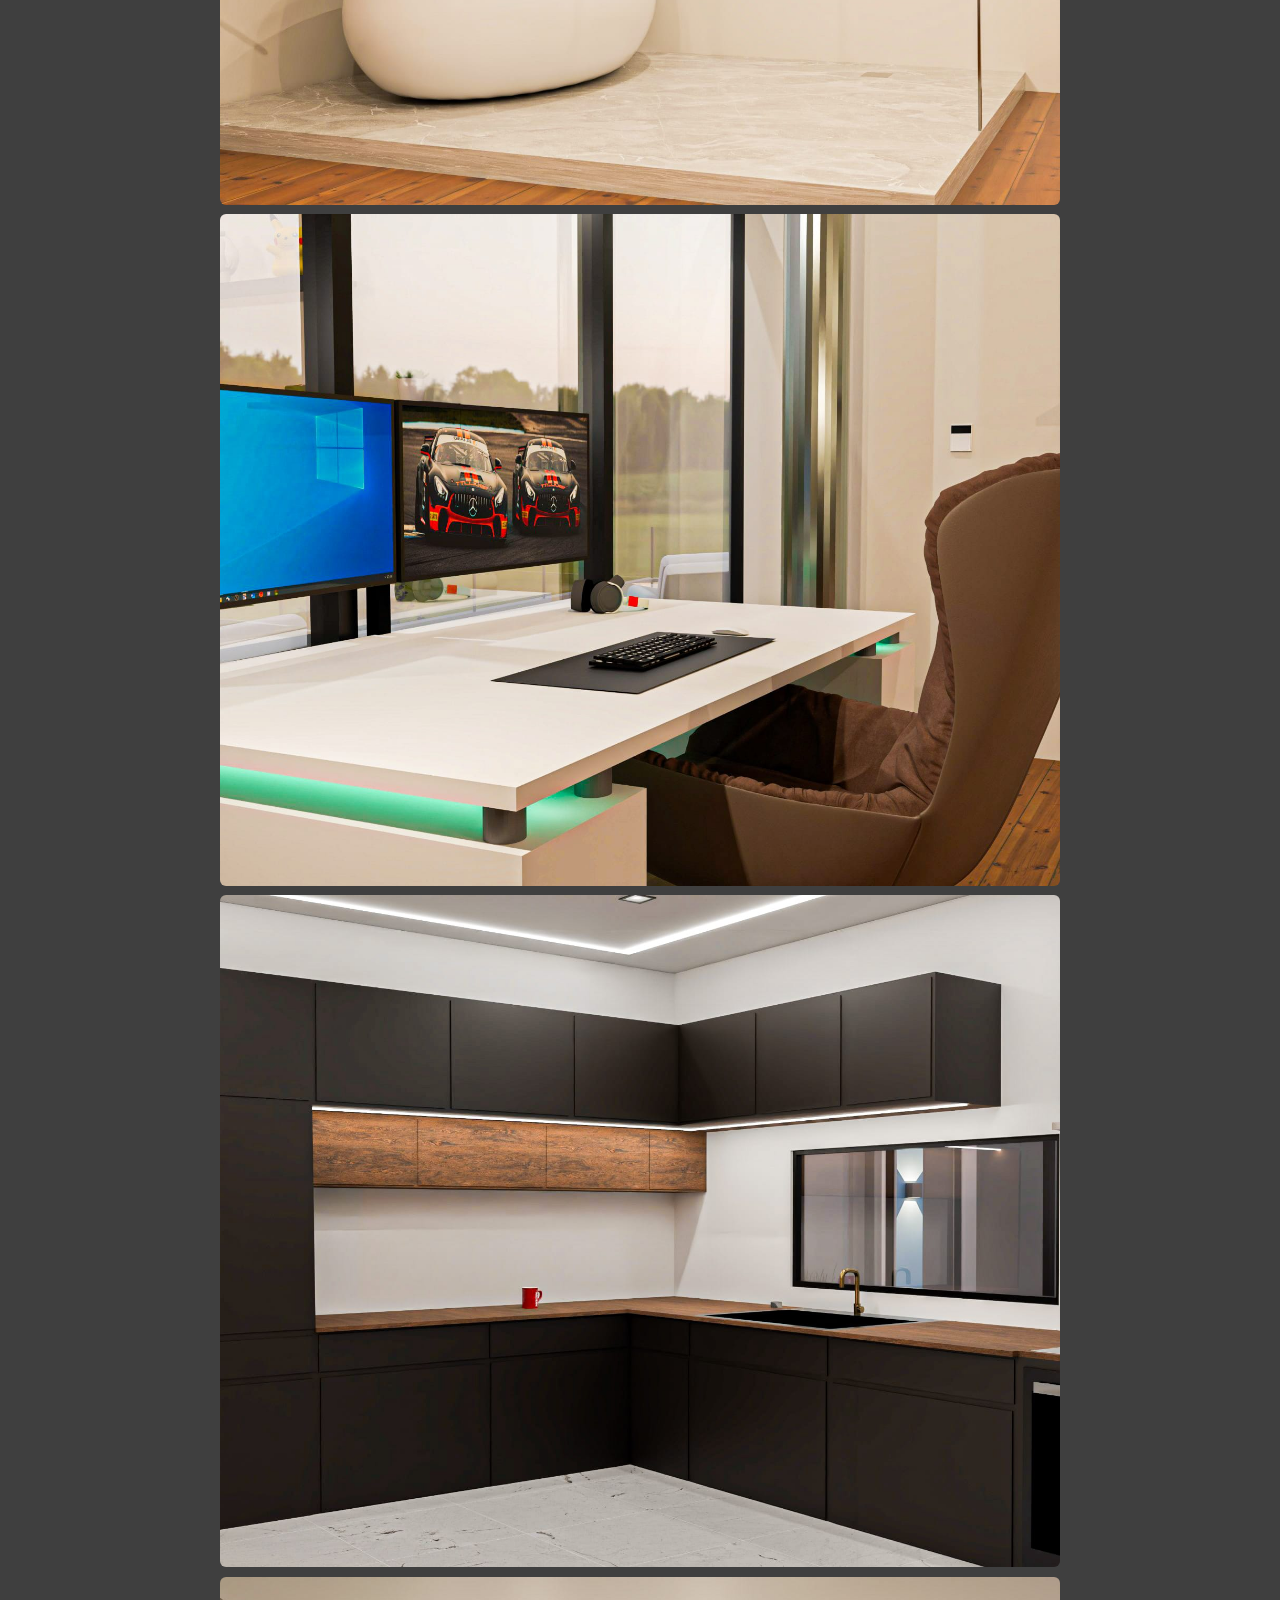
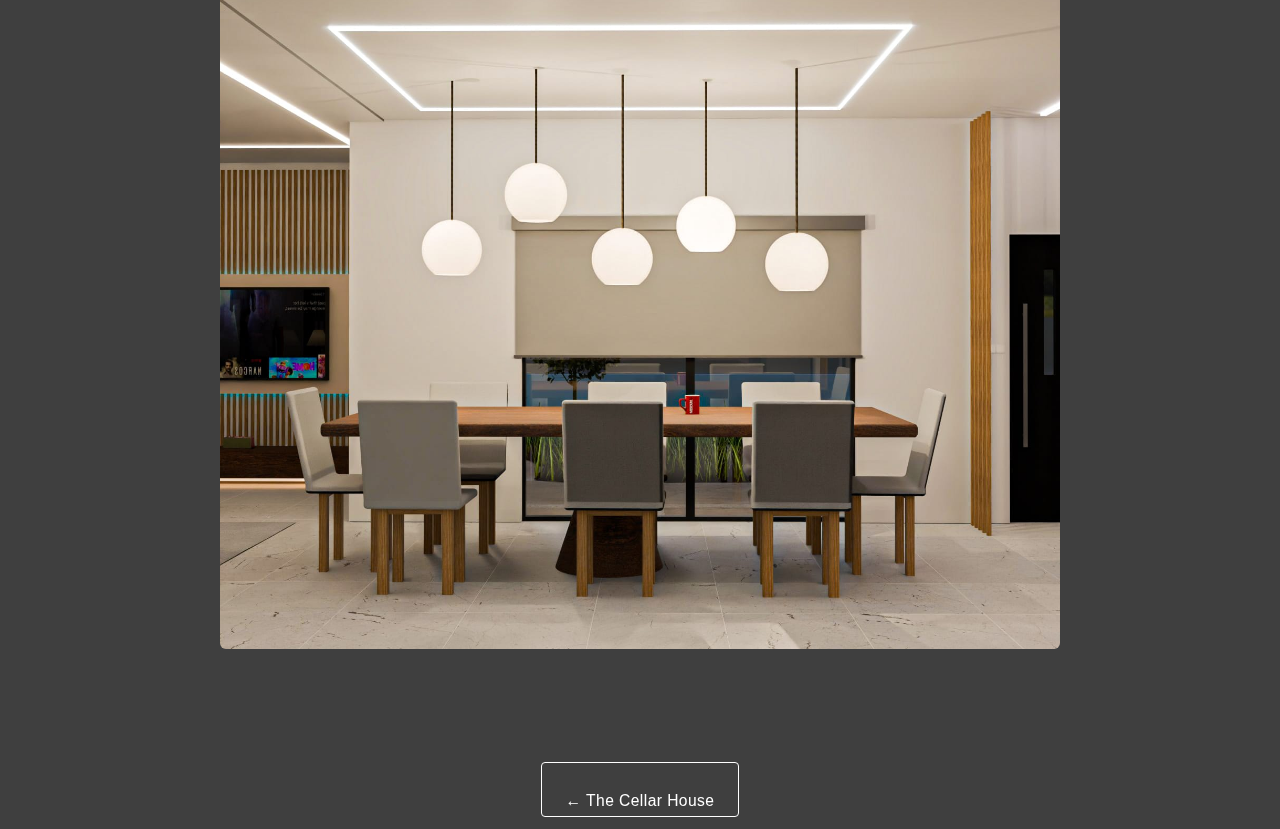
<file: projeto modern.html>
<!DOCTYPE html>
<html lang="pt">
<head>
  <meta charset="utf-8" />
  <title>Modern House Design</title>
  <meta name="viewport" content="width=device-width, initial-scale=1.0" />
  <link rel="icon" type="image/png" href="images/favicon.png">
  <link rel="stylesheet" href="assets/css/main.css" />
  <style>
    body {
      background: #3f3f3f;
      color: #ffffff;
      font-family: 'Montserrat', sans-serif;
      margin: 0;
    }

    #header {
      position: fixed;
      top: 0;
      left: 0;
      right: 0;
      height: 3em;
      line-height: 3em;
      padding: 0 1.5em;
      background: rgba(0, 0, 0, 0.95);
      z-index: 1000;
      display: flex;
      align-items: center;
      justify-content: space-between;
    }

    #header h1 a {
      color: white;
      text-decoration: none;
    }

    #header img {
      height: 2em;
      vertical-align: middle;
    }

    .main {
      padding: 6em 2em 3em;
      text-align: center;
    }

    .main h2 {
      font-size: 2em;
      font-weight: 300;
      letter-spacing: 1px;
      margin-bottom: 2em;
    }

    .gallery-project {
      display: ;
      grid-template-columns: repeat(auto-fit, minmax(280px, 1fr));
      gap: 1.5rem;
      max-width: 1200px;
      margin: 0 auto;
    }

    .gallery-project img {
      width: 70%;
      height: auto;
      object-fit: cover;
      border-radius: 6px;
      transition: transform 0.3s ease;
    }

    .gallery-project img:hover {
      transform: scale(1.05);
    }

     .plan-title {
      text-align: center;
      margin-bottom: 2em;
    }

    .plan-title h2 {
      font-size: 2.5em;
      font-weight: 600;
      margin: 0;
      color: #fff;
      letter-spacing: 1px;
    }

           .project-nav {
  margin-top: 3em;
  display: flex;
  justify-content: center;
  flex-wrap: wrap;
  gap: 1.5em;
}

.project-nav .button {
  padding: 0.7em 1.5em;
  border: 1px solid #fff;
  color: #fff;
  background: transparent;
  text-decoration: none;
  transition: all 0.3s ease;
  font-size: 0.9em;
  border-radius: 4px;
}

.project-nav .button:hover {
  background: #fff;
  color: #000;
}
  </style>
</head>
<body>

  <!-- Header -->
<header id="header">
  <h1>
    <a href="index.html">
      <img src="images/logo1.png" alt="logo" style="height: 2em; vertical-align: middle;" />
    </a>
  </h1>
  <nav>
    <ul>
      <li><a href="index.html#intro">Início</a></li>
      <li><a href="index.html#one">Sobre</a></li>
      <li><a href="planos.html">Serviços</a></li>
      <li><a href="portefolio.html">Portefólio</a></li> <!-- link para esta mesma página -->
      <li><a href="index.html#contact">Contactos</a></li>
    </ul>
  </nav>
</header>

<div class="plan-title">
      <h2>Modern House Design</h2>
    </div>

    <section class="main">
    
  <div class="gallery-project">
    <img src="images/fulls/M1.jpg" alt="Modern House Design 1" />
      <img src="images/fulls/M2.jpg" alt="Modern House Design 3" />
      <img src="images/fulls/M3.jpg" alt="Modern House Design 4" />
      <img src="images/fulls/M4.jpg" alt="Modern House Design 5" />
      <img src="images/fulls/M5.jpg" alt="Modern House Design 6" />
      <img src="images/fulls/M6.jpg" alt="Modern House Design 7" />
      <img src="images/fulls/M7.jpg" alt="Modern House Design 8" />
      <img src="images/fulls/M8.jpg" alt="Modern House Design 9" />
      <img src="images/fulls/M9.jpg" alt="Modern House Design 10" />
      <img src="images/fulls/M10.jpg" alt="Modern House Design 11" />
      
    </div>
  </section>

<div class="project-nav">
    <a href="projeto cellar.html" class="button prev">← The Cellar House</a>
  </div>

</body>
</html>
</file>
<file: assets/css/main.css>
@import url("https://fonts.googleapis.com/css?family=Source+Sans+Pro:300,900");
@import url("fontawesome-all.min.css");

/*
	Big Picture by HTML5 UP
	html5up.net | @ajlkn
	Free for personal and commercial use under the CCA 3.0 license (html5up.net/license)
*/

html, body, div, span, applet, object,
iframe, h1, h2, h3, h4, h5, h6, p, blockquote,
pre, a, abbr, acronym, address, big, cite,
code, del, dfn, em, img, ins, kbd, q, s, samp,
small, strike, strong, sub, sup, tt, var, b,
u, i, center, dl, dt, dd, ol, ul, li, fieldset,
form, label, legend, table, caption, tbody,
tfoot, thead, tr, th, td, article, aside,
canvas, details, embed, figure, figcaption,
footer, header, hgroup, menu, nav, output, ruby,
section, summary, time, mark, audio, video {
	margin: 0;
	padding: 0;
	border: 0;
	font-size: 100%;
	font: inherit;
	vertical-align: baseline;}

article, aside, details, figcaption, figure,
footer, header, hgroup, menu, nav, section {
	display: block;}

body {
	line-height: 1;
}

ol, ul {
	list-style: none;
}

blockquote, q {
	quotes: none;
}

	blockquote:before, blockquote:after, q:before, q:after {
		content: '';
		content: none;
	}

table {
	border-collapse: collapse;
	border-spacing: 0;
}

body {
	-webkit-text-size-adjust: none;
}

mark {
	background-color: transparent;
	color: inherit;
}

input::-moz-focus-inner {
	border: 0;
	padding: 0;
}

input, select, textarea {
	-moz-appearance: none;
	-webkit-appearance: none;
	-ms-appearance: none;
	appearance: none;
}

/* Basic */

	@-ms-viewport {
		width: device-width;
	}

	html {
		height: 100%;
	}

	html {
		box-sizing: border-box;
	}

	*, *:before, *:after {
		box-sizing: inherit;
	}

	body {
		background: #ffffff;
		height: 100%;
		min-width: 320px;
	}

		body.is-preload *, body.is-preload *:before, body.is-preload *:after {
			-moz-animation: none !important;
			-webkit-animation: none !important;
			-ms-animation: none !important;
			animation: none !important;
			-moz-transition: none !important;
			-webkit-transition: none !important;
			-ms-transition: none !important;
			transition: none !important;
		}

/* Spinner */

	@-moz-keyframes spinner-rotate {
		0% {
			-moz-transform: scale(1) rotate(0deg);
			-webkit-transform: scale(1) rotate(0deg);
			-ms-transform: scale(1) rotate(0deg);
			transform: scale(1) rotate(0deg);
		}

		100% {
			-moz-transform: scale(1) rotate(360deg);
			-webkit-transform: scale(1) rotate(360deg);
			-ms-transform: scale(1) rotate(360deg);
			transform: scale(1) rotate(360deg);
		}
	}

	@-webkit-keyframes spinner-rotate {
		0% {
			-moz-transform: scale(1) rotate(0deg);
			-webkit-transform: scale(1) rotate(0deg);
			-ms-transform: scale(1) rotate(0deg);
			transform: scale(1) rotate(0deg);
		}

		100% {
			-moz-transform: scale(1) rotate(360deg);
			-webkit-transform: scale(1) rotate(360deg);
			-ms-transform: scale(1) rotate(360deg);
			transform: scale(1) rotate(360deg);
		}
	}

	@-ms-keyframes spinner-rotate {
		0% {
			-moz-transform: scale(1) rotate(0deg);
			-webkit-transform: scale(1) rotate(0deg);
			-ms-transform: scale(1) rotate(0deg);
			transform: scale(1) rotate(0deg);
		}

		100% {
			-moz-transform: scale(1) rotate(360deg);
			-webkit-transform: scale(1) rotate(360deg);
			-ms-transform: scale(1) rotate(360deg);
			transform: scale(1) rotate(360deg);
		}
	}

	@keyframes spinner-rotate {
		0% {
			-moz-transform: scale(1) rotate(0deg);
			-webkit-transform: scale(1) rotate(0deg);
			-ms-transform: scale(1) rotate(0deg);
			transform: scale(1) rotate(0deg);
		}

		100% {
			-moz-transform: scale(1) rotate(360deg);
			-webkit-transform: scale(1) rotate(360deg);
			-ms-transform: scale(1) rotate(360deg);
			transform: scale(1) rotate(360deg);
		}
	}

/* Loader */

	@-moz-keyframes spinner-show {
		0% {
			opacity: 0;
		}

		100% {
			opacity: 1;
		}
	}

	@-webkit-keyframes spinner-show {
		0% {
			opacity: 0;
		}

		100% {
			opacity: 1;
		}
	}

	@-ms-keyframes spinner-show {
		0% {
			opacity: 0;
		}

		100% {
			opacity: 1;
		}
	}

	@keyframes spinner-show {
		0% {
			opacity: 0;
		}

		100% {
			opacity: 1;
		}
	}

	@-moz-keyframes spinner-hide {
		0% {
			-moz-transform: scale(1) rotate(0deg);
			-webkit-transform: scale(1) rotate(0deg);
			-ms-transform: scale(1) rotate(0deg);
			transform: scale(1) rotate(0deg);
			color: #e5e6e7;
			z-index: 100001;
		}

		99% {
			-moz-transform: scale(0.5) rotate(360deg);
			-webkit-transform: scale(0.5) rotate(360deg);
			-ms-transform: scale(0.5) rotate(360deg);
			transform: scale(0.5) rotate(360deg);
			color: #e5e6e7;
			z-index: 100001;
		}

		100% {
			-moz-transform: scale(0.5) rotate(360deg);
			-webkit-transform: scale(0.5) rotate(360deg);
			-ms-transform: scale(0.5) rotate(360deg);
			transform: scale(0.5) rotate(360deg);
			color: #e5e6e7;
			z-index: -1;
		}
	}

	@-webkit-keyframes spinner-hide {
		0% {
			-moz-transform: scale(1) rotate(0deg);
			-webkit-transform: scale(1) rotate(0deg);
			-ms-transform: scale(1) rotate(0deg);
			transform: scale(1) rotate(0deg);
			color: #e5e6e7;
			z-index: 100001;
		}

		99% {
			-moz-transform: scale(0.5) rotate(360deg);
			-webkit-transform: scale(0.5) rotate(360deg);
			-ms-transform: scale(0.5) rotate(360deg);
			transform: scale(0.5) rotate(360deg);
			color: #e5e6e7;
			z-index: 100001;
		}

		100% {
			-moz-transform: scale(0.5) rotate(360deg);
			-webkit-transform: scale(0.5) rotate(360deg);
			-ms-transform: scale(0.5) rotate(360deg);
			transform: scale(0.5) rotate(360deg);
			color: #e5e6e7;
			z-index: -1;
		}
	}

	@-ms-keyframes spinner-hide {
		0% {
			-moz-transform: scale(1) rotate(0deg);
			-webkit-transform: scale(1) rotate(0deg);
			-ms-transform: scale(1) rotate(0deg);
			transform: scale(1) rotate(0deg);
			color: #e5e6e7;
			z-index: 100001;
		}

		99% {
			-moz-transform: scale(0.5) rotate(360deg);
			-webkit-transform: scale(0.5) rotate(360deg);
			-ms-transform: scale(0.5) rotate(360deg);
			transform: scale(0.5) rotate(360deg);
			color: #e5e6e7;
			z-index: 100001;
		}

		100% {
			-moz-transform: scale(0.5) rotate(360deg);
			-webkit-transform: scale(0.5) rotate(360deg);
			-ms-transform: scale(0.5) rotate(360deg);
			transform: scale(0.5) rotate(360deg);
			color: #e5e6e7;
			z-index: -1;
		}
	}

	@keyframes spinner-hide {
		0% {
			-moz-transform: scale(1) rotate(0deg);
			-webkit-transform: scale(1) rotate(0deg);
			-ms-transform: scale(1) rotate(0deg);
			transform: scale(1) rotate(0deg);
			color: #e5e6e7;
			z-index: 100001;
		}

		99% {
			-moz-transform: scale(0.5) rotate(360deg);
			-webkit-transform: scale(0.5) rotate(360deg);
			-ms-transform: scale(0.5) rotate(360deg);
			transform: scale(0.5) rotate(360deg);
			color: #e5e6e7;
			z-index: 100001;
		}

		100% {
			-moz-transform: scale(0.5) rotate(360deg);
			-webkit-transform: scale(0.5) rotate(360deg);
			-ms-transform: scale(0.5) rotate(360deg);
			transform: scale(0.5) rotate(360deg);
			color: #e5e6e7;
			z-index: -1;
		}
	}

	@-moz-keyframes overlay-hide {
		0% {
			opacity: 1;
			z-index: 100000;
		}

		15% {
			opacity: 1;
			z-index: 100000;
		}

		99% {
			opacity: 0;
			z-index: 100000;
		}

		100% {
			opacity: 0;
			z-index: -1;
		}
	}

	@-webkit-keyframes overlay-hide {
		0% {
			opacity: 1;
			z-index: 100000;
		}

		15% {
			opacity: 1;
			z-index: 100000;
		}

		99% {
			opacity: 0;
			z-index: 100000;
		}

		100% {
			opacity: 0;
			z-index: -1;
		}
	}

	@-ms-keyframes overlay-hide {
		0% {
			opacity: 1;
			z-index: 100000;
		}

		15% {
			opacity: 1;
			z-index: 100000;
		}

		99% {
			opacity: 0;
			z-index: 100000;
		}

		100% {
			opacity: 0;
			z-index: -1;
		}
	}

	@keyframes overlay-hide {
		0% {
			opacity: 1;
			z-index: 100000;
		}

		15% {
			opacity: 1;
			z-index: 100000;
		}

		99% {
			opacity: 0;
			z-index: 100000;
		}

		100% {
			opacity: 0;
			z-index: -1;
		}
	}

	body {
		text-decoration: none;
	}

		body:before {
			-moz-animation: spinner-show 1.5s 1 0.25s ease forwards, spinner-hide 0.25s ease-in-out forwards !important;
			-webkit-animation: spinner-show 1.5s 1 0.25s ease forwards, spinner-hide 0.25s ease-in-out forwards !important;
			-ms-animation: spinner-show 1.5s 1 0.25s ease forwards, spinner-hide 0.25s ease-in-out forwards !important;
			animation: spinner-show 1.5s 1 0.25s ease forwards, spinner-hide 0.25s ease-in-out forwards !important;
			-moz-transform-origin: 50% 50%;
			-webkit-transform-origin: 50% 50%;
			-ms-transform-origin: 50% 50%;
			transform-origin: 50% 50%;
			-moz-osx-font-smoothing: grayscale;
			-webkit-font-smoothing: antialiased;
			font-family: FontAwesome;
			font-style: normal;
			font-weight: normal;
			text-transform: none !important;
			color: #e5e6e7;
			content: '\f1ce';
			cursor: default;
			display: block;
			font-size: 2em;
			height: 2em;
			left: 50%;
			line-height: 2em;
			margin: -1em 0 0 -1em;
			opacity: 0;
			position: fixed;
			text-align: center;
			top: 50%;
			width: 2em;
			z-index: -1;
		}

		body:after {
			-moz-animation: overlay-hide 1.5s ease-in forwards !important;
			-webkit-animation: overlay-hide 1.5s ease-in forwards !important;
			-ms-animation: overlay-hide 1.5s ease-in forwards !important;
			animation: overlay-hide 1.5s ease-in forwards !important;
			background: #ffffff;
			content: '';
			display: block;
			height: 100%;
			left: 0;
			opacity: 0;
			position: fixed;
			top: 0;
			width: 100%;
			z-index: -1;
		}

		body.is-preload:before {
			-moz-animation: spinner-show 1.5s 1 0.25s ease forwards, spinner-rotate 0.75s infinite linear !important;
			-webkit-animation: spinner-show 1.5s 1 0.25s ease forwards, spinner-rotate 0.75s infinite linear !important;
			-ms-animation: spinner-show 1.5s 1 0.25s ease forwards, spinner-rotate 0.75s infinite linear !important;
			animation: spinner-show 1.5s 1 0.25s ease forwards, spinner-rotate 0.75s infinite linear !important;
			z-index: 100001;
		}

		body.is-preload:after {
			-moz-animation: none !important;
			-webkit-animation: none !important;
			-ms-animation: none !important;
			animation: none !important;
			opacity: 1;
			z-index: 100000;
		}

	@media (-webkit-min-device-pixel-ratio: 2) {

		body:before {
			line-height: 2.025em;
		}

	}

/* Type */

	body, input, textarea, select {
		font-family: "Source Sans Pro", "sans-serif";
		font-weight: 300;
		font-size: 18pt;
		line-height: 1.75em;
		color: #39454b;
		letter-spacing: 0.025em;
	}

		@media screen and (max-width: 1920px) {

			body, input, textarea, select {
				font-size: 17pt;
			}

		}

		@media screen and (max-width: 1680px) {

			body, input, textarea, select {
				font-size: 15pt;
			}

		}

		@media screen and (max-width: 1280px) {

			body, input, textarea, select {
				font-size: 13pt;
			}

		}

		@media screen and (max-width: 1000px) {

			body, input, textarea, select {
				font-size: 13pt;
			}

		}

		@media screen and (max-width: 736px) {

			body, input, textarea, select {
				font-size: 12pt;
				line-height: 1.5em;
			}

		}

	h1, h2, h3, h4, h5, h6 {
		font-weight: 900;
		color: inherit;
		letter-spacing: -0.0325em;
	}

		h1 a, h2 a, h3 a, h4 a, h5 a, h6 a {
			color: inherit;
			text-decoration: none;
		}

	h2 {
		font-size: 2.25em;
		line-height: 1.25em;
		letter-spacing: -0.05em;
	}

	@media screen and (max-width: 736px) {

		h2 {
			font-size: 1.5em;
		}

	}

	strong, b {
		font-weight: 900;
		color: inherit;
	}

	em, i {
		font-style: italic;
	}

	a {
		-moz-transition: color 0.2s ease-in-out;
		-webkit-transition: color 0.2s ease-in-out;
		-ms-transition: color 0.2s ease-in-out;
		transition: color 0.2s ease-in-out;
		color: #98c593;
	}

	sub {
		position: relative;
		top: 0.5em;
		font-size: 0.8em;
	}

	sup {
		position: relative;
		top: -0.5em;
		font-size: 0.8em;
	}

	hr {
		border: 0;
		border-top: solid 1px #e5e6e7;
	}

	blockquote {
		border-left: solid 0.5em #e5e6e7;
		padding: 1em 0 1em 2em;
		font-style: italic;
	}

	p, ul, ol, dl, table {
		margin-bottom: 1em;
	}

/* Box */

	.box {
		background: #ffffff;
		color: #39454b;
		padding: 2em;
	}

		.box > :last-child {
			margin-bottom: 0;
		}

		.box.style2 {
			padding: 3.5em 2.5em 3.5em 2.5em;
		}

		@media screen and (max-width: 736px) {

			.box {
				padding: 1em;
			}

				.box.style2 {
					padding: 1.5em 1.25em 1.5em 1.25em;
					background-color: rgba(255, 255, 255, 0.9);
				}

		}

/* Button */

	input[type="button"],
	input[type="submit"],
	input[type="reset"],
	.button,
	button {
		-moz-appearance: none;
		-webkit-appearance: none;
		-ms-appearance: none;
		appearance: none;
		-moz-transition: background-color 0.2s ease-in-out;
		-webkit-transition: background-color 0.2s ease-in-out;
		-ms-transition: background-color 0.2s ease-in-out;
		transition: background-color 0.2s ease-in-out;
		background-color: #98c593;
		border: 0;
		border-radius: 3.5em;
		color: #ffffff;
		cursor: pointer;
		display: inline-block;
		height: 3.5em;
		line-height: 3.5em;
		outline: 0;
		padding: 0 2em 0 2em;
		position: relative;
		text-align: center;
		text-decoration: none;
	}

		input[type="button"].down,
		input[type="submit"].down,
		input[type="reset"].down,
		.button.down,
		button.down {
			width: 5em;
			height: 5em;
			line-height: 4.5em;
			padding: 0;
			background-image: url("images/dark-arrow.svg");
			background-position: center center;
			background-repeat: no-repeat;
			text-indent: -10em;
			overflow: hidden;
		}

			input[type="button"].down.anchored,
			input[type="submit"].down.anchored,
			input[type="reset"].down.anchored,
			.button.down.anchored,
			button.down.anchored {
				bottom: 0;
				border-bottom: 0;
				border-radius: 3em 3em 0 0;
				height: 4.5em;
				margin-left: -2.5em;
			}

		input[type="button"].anchored,
		input[type="submit"].anchored,
		input[type="reset"].anchored,
		.button.anchored,
		button.anchored {
			position: absolute;
			left: 50%;
		}

		input[type="button"]:hover,
		input[type="submit"]:hover,
		input[type="reset"]:hover,
		.button:hover,
		button:hover {
			background-color: #a8cea4;
		}

		input[type="button"]:active,
		input[type="submit"]:active,
		input[type="reset"]:active,
		.button:active,
		button:active {
			background-color: #88bc82;
		}

		input[type="button"].style2,
		input[type="submit"].style2,
		input[type="reset"].style2,
		.button.style2,
		button.style2 {
			background-color: transparent;
			border: solid 2px #e5e6e7;
			color: inherit;
		}

			input[type="button"].style2:hover,
			input[type="submit"].style2:hover,
			input[type="reset"].style2:hover,
			.button.style2:hover,
			button.style2:hover {
				background-color: rgba(229, 230, 231, 0.25);
			}

			input[type="button"].style2:active,
			input[type="submit"].style2:active,
			input[type="reset"].style2:active,
			.button.style2:active,
			button.style2:active {
				background-color: rgba(229, 230, 231, 0.375);
			}

			input[type="button"].style2.down,
			input[type="submit"].style2.down,
			input[type="reset"].style2.down,
			.button.style2.down,
			button.style2.down {
				background-image: url("images/arrow.svg");
			}

/* Form */

	form {
		margin: 0 0 2em 0;
	}

		form > :last-child {
			margin-bottom: 0;
		}

		form > .fields {
			display: -moz-flex;
			display: -webkit-flex;
			display: -ms-flex;
			display: flex;
			-moz-flex-wrap: wrap;
			-webkit-flex-wrap: wrap;
			-ms-flex-wrap: wrap;
			flex-wrap: wrap;
			width: calc(100% + 3em);
			margin: -1.5em 0 2em -1.5em;
		}

			form > .fields > .field {
				-moz-flex-grow: 0;
				-webkit-flex-grow: 0;
				-ms-flex-grow: 0;
				flex-grow: 0;
				-moz-flex-shrink: 0;
				-webkit-flex-shrink: 0;
				-ms-flex-shrink: 0;
				flex-shrink: 0;
				padding: 1.5em 0 0 1.5em;
				width: calc(100% - 1.5em);
			}

				form > .fields > .field.half {
					width: calc(50% - 0.75em);
				}

				form > .fields > .field.third {
					width: calc(100%/3 - 0.5em);
				}

				form > .fields > .field.quarter {
					width: calc(25% - 0.375em);
				}

		@media screen and (max-width: 480px) {

			form > .fields {
				width: calc(100% + 2em);
				margin: -1em 0 2em -1em;
			}

				form > .fields > .field {
					padding: 1em 0 0 1em;
					width: calc(100% - 1em);
				}

					form > .fields > .field.half {
						width: calc(100% - 1em);
					}

					form > .fields > .field.third {
						width: calc(100% - 1em);
					}

					form > .fields > .field.quarter {
						width: calc(100% - 1em);
					}

		}

	label {
		display: block;
	}

	input[type="text"],
	input[type="password"],
	input[type="email"],
	input[type="tel"],
	input[type="search"],
	input[type="url"],
	select,
	textarea {
		-moz-appearance: none;
		-webkit-appearance: none;
		-ms-appearance: none;
		appearance: none;
		-moz-transition: border-color 0.2s ease-in-out, color 0.2s ease-in-out;
		-webkit-transition: border-color 0.2s ease-in-out, color 0.2s ease-in-out;
		-ms-transition: border-color 0.2s ease-in-out, color 0.2s ease-in-out;
		transition: border-color 0.2s ease-in-out, color 0.2s ease-in-out;
		color: #39454b;
		display: block;
		width: 100%;
		padding: 0.65em 0.75em;
		background: none;
		border: solid 2px #e5e6e7;
		color: inherit;
		border-radius: 0.5em;
		outline: none;
	}

		input[type="text"]:focus,
		input[type="password"]:focus,
		input[type="email"]:focus,
		input[type="tel"]:focus,
		input[type="search"]:focus,
		input[type="url"]:focus,
		select:focus,
		textarea:focus {
			border-color: #9ac8e9;
		}

	input[type="text"],
	input[type="password"],
	input[type="email"],
	input[type="tel"],
	input[type="search"],
	input[type="url"],
	select {
		line-height: 1.35em;
	}

	textarea {
		min-height: 8em;
	}

	::-moz-focus-inner {
		border: 0;
	}

	::-webkit-input-placeholder {
		opacity: 0.375;
	}

	:-moz-placeholder {
		opacity: 0.375;
	}

	::-moz-placeholder {
		opacity: 0.375;
	}

	:-ms-input-placeholder {
		opacity: 0.375;
	}

/* Icon */

	.icon {
		text-decoration: none;
		position: relative;
		text-decoration: none;
	}

		.icon:before {
			-moz-osx-font-smoothing: grayscale;
			-webkit-font-smoothing: antialiased;
			display: inline-block;
			font-style: normal;
			font-variant: normal;
			text-rendering: auto;
			line-height: 1;
			text-transform: none !important;
			font-family: 'Font Awesome 5 Free';
			font-weight: 400;
		}

		.icon:before {
			line-height: inherit;
		}

		.icon > .label {
			display: none;
		}

		.icon.solid:before {
			font-weight: 900;
		}

		.icon.brands:before {
			font-family: 'Font Awesome 5 Brands';
		}

/* Image */

	.image {
		position: relative;
		display: inline-block;
	}

		.image:before {
			content: '';
			position: absolute;
			left: 0;
			top: 0;
			width: 100%;
			height: 100%;
			background: url("images/overlay.png");
		}

		.image img {
			display: block;
			width: 100%;
		}

		.image.featured {
			display: block;
			width: 100%;
			margin: 0 0 2em 0;
		}

		.image.fit {
			display: block;
			width: 100%;
		}

		.image.left {
			float: left;
			margin: 0 2em 2em 0;
		}

		.image.centered {
			display: block;
			margin: 0 0 2em 0;
		}

			.image.centered img {
				margin: 0 auto;
				width: auto;
			}

/* List */

	ul.default {
		list-style: disc;
		padding-left: 1em;
	}

		ul.default li {
			padding-left: 0.5em;
		}

	ul.menu {
		cursor: default;
	}

		ul.menu li {
			display: inline-block;
			line-height: 1em;
			border-left: solid 1px #e5e6e7;
			padding: 0 0 0 0.5em;
			margin: 0 0 0 0.5em;
		}

			ul.menu li:first-child {
				border-left: 0;
				padding-left: 0;
				margin-left: 0;
			}

	ol.default {
		list-style: decimal;
		padding-left: 1.25em;
	}

		ol.default li {
			padding-left: 0.25em;
		}

/* Actions */

	ul.actions {
		display: -moz-flex;
		display: -webkit-flex;
		display: -ms-flex;
		display: flex;
		cursor: default;
		list-style: none;
		margin-left: -1em;
		padding-left: 0;
	}

		ul.actions li {
			padding: 0 0 0 1em;
			vertical-align: middle;
		}

		ul.actions.special {
			-moz-justify-content: center;
			-webkit-justify-content: center;
			-ms-justify-content: center;
			justify-content: center;
			width: 100%;
			margin-left: 0;
		}

			ul.actions.special li:first-child {
				padding-left: 0;
			}

		ul.actions.stacked {
			-moz-flex-direction: column;
			-webkit-flex-direction: column;
			-ms-flex-direction: column;
			flex-direction: column;
			margin-left: 0;
		}

			ul.actions.stacked li {
				padding: 1.3em 0 0 0;
			}

				ul.actions.stacked li:first-child {
					padding-top: 0;
				}

		ul.actions.fit {
			width: calc(100% + 1em);
		}

			ul.actions.fit li {
				-moz-flex-grow: 1;
				-webkit-flex-grow: 1;
				-ms-flex-grow: 1;
				flex-grow: 1;
				-moz-flex-shrink: 1;
				-webkit-flex-shrink: 1;
				-ms-flex-shrink: 1;
				flex-shrink: 1;
				width: 100%;
			}

				ul.actions.fit li > * {
					width: 100%;
				}

			ul.actions.fit.stacked {
				width: 100%;
			}

		@media screen and (max-width: 480px) {

			ul.actions:not(.fixed) {
				-moz-flex-direction: column;
				-webkit-flex-direction: column;
				-ms-flex-direction: column;
				flex-direction: column;
				margin-left: 0;
				width: 100% !important;
			}

				ul.actions:not(.fixed) li {
					-moz-flex-grow: 1;
					-webkit-flex-grow: 1;
					-ms-flex-grow: 1;
					flex-grow: 1;
					-moz-flex-shrink: 1;
					-webkit-flex-shrink: 1;
					-ms-flex-shrink: 1;
					flex-shrink: 1;
					padding: 1em 0 0 0;
					text-align: center;
					width: 100%;
				}

					ul.actions:not(.fixed) li > * {
						width: 100%;
					}

					ul.actions:not(.fixed) li:first-child {
						padding-top: 0;
					}

					ul.actions:not(.fixed) li input[type="submit"],
					ul.actions:not(.fixed) li input[type="reset"],
					ul.actions:not(.fixed) li input[type="button"],
					ul.actions:not(.fixed) li button,
					ul.actions:not(.fixed) li .button {
						width: 100%;
					}

						ul.actions:not(.fixed) li input[type="submit"].icon:before,
						ul.actions:not(.fixed) li input[type="reset"].icon:before,
						ul.actions:not(.fixed) li input[type="button"].icon:before,
						ul.actions:not(.fixed) li button.icon:before,
						ul.actions:not(.fixed) li .button.icon:before {
							margin-left: -0.5rem;
						}

		}

/* Icons */

	ul.icons {
		cursor: default;
	}

		ul.icons li {
			display: inline-block;
		}

		ul.icons a {
			display: inline-block;
			width: 2em;
			height: 2em;
			line-height: 2em;
			text-align: center;
			border: 0;
		}

/* Sections/Article */

	header {
		margin-bottom: 1em;
	}

		header p {
			display: block;
			margin: 1em 0 0 0;
			padding: 0 0 0.5em 0;
		}

	footer {
		margin-top: 2em;
	}

/* Table */

	table {
		width: 100%;
	}

		table.default {
			width: 100%;
		}

			table.default tbody tr:nth-child(2n+2) {
				background: rgba(229, 230, 231, 0.5);
			}

			table.default td {
				padding: 0.5em 1em 0.5em 1em;
			}

			table.default th {
				text-align: left;
				font-weight: 900;
				padding: 0.5em 1em 0.5em 1em;
			}

			table.default thead {
				background: #39454b;
				color: #ffffff;
			}

			table.default tfoot {
				background: #e5e6e7;
			}

/* Poptrox */

	.poptrox-popup {
		-moz-box-sizing: content-box;
		-webkit-box-sizing: content-box;
		-ms-box-sizing: content-box;
		box-sizing: content-box;
		background: #fff;
		padding-bottom: 3em;
		box-shadow: 0 0.1em 0.15em 0 rgba(0, 0, 0, 0.15);
	}

		.poptrox-popup .loader {
			position: absolute;
			top: 50%;
			left: 50%;
			margin: -1em 0 0 -1em;
			width: 2em;
			height: 2em;
			display: block;
			font-size: 2em;
		}

			.poptrox-popup .loader:before {
				-moz-animation: spinner-rotate 0.75s infinite linear !important;
				-webkit-animation: spinner-rotate 0.75s infinite linear !important;
				-ms-animation: spinner-rotate 0.75s infinite linear !important;
				animation: spinner-rotate 0.75s infinite linear !important;
				-moz-osx-font-smoothing: grayscale;
				-webkit-font-smoothing: antialiased;
				font-family: FontAwesome;
				font-style: normal;
				font-weight: normal;
				text-transform: none !important;
				color: #e5e6e7;
				content: '\f1ce';
				cursor: default;
				display: block;
				height: 2em;
				left: 0;
				line-height: 2em;
				position: absolute;
				text-align: center;
				top: 0;
				width: 2em;
			}

		.poptrox-popup .caption {
			position: absolute;
			bottom: 0;
			left: 0;
			background: #ffffff;
			width: 100%;
			height: 3em;
			line-height: 2.8em;
			text-align: center;
			cursor: default;
			z-index: 1;
			font-size: 0.9em;
		}

		.poptrox-popup .nav-next,
		.poptrox-popup .nav-previous {
			-moz-transition: opacity 0.2s ease-in-out;
			-webkit-transition: opacity 0.2s ease-in-out;
			-ms-transition: opacity 0.2s ease-in-out;
			transition: opacity 0.2s ease-in-out;
			position: absolute;
			top: 0;
			width: 50%;
			height: 100%;
			opacity: 0;
			cursor: pointer;
			background: rgba(0, 0, 0, 0.01);
			-webkit-tap-highlight-color: rgba(255, 255, 255, 0);
		}

		.poptrox-popup .nav-next:before,
		.poptrox-popup .nav-previous:before {
			content: '';
			position: absolute;
			width: 96px;
			height: 64px;
			background: url("images/poptrox-nav.svg");
			top: calc(50% - 1.5em);
			margin: -32px 0 0 0;
		}

		.poptrox-popup:hover .nav-next,
		.poptrox-popup:hover .nav-previous {
			opacity: 0.5;
		}

		.poptrox-popup:hover .nav-next:hover,
		.poptrox-popup:hover .nav-previous:hover {
			opacity: 1.0;
		}

		.poptrox-popup .nav-previous:before {
			-moz-transform: scaleX(-1);
			-webkit-transform: scaleX(-1);
			-ms-transform: scaleX(-1);
			transform: scaleX(-1);
			-ms-filter: "FlipH";
			filter: FlipH;
		}

		.poptrox-popup .nav-next {
			right: 0;
		}

			.poptrox-popup .nav-next:before {
				right: 0;
			}

		.poptrox-popup .nav-previous {
			left: 0;
		}

			.poptrox-popup .nav-previous:before {
				left: 0;
			}

		.poptrox-popup .closer {
			-moz-transition: opacity 0.2s ease-in-out;
			-webkit-transition: opacity 0.2s ease-in-out;
			-ms-transition: opacity 0.2s ease-in-out;
			transition: opacity 0.2s ease-in-out;
			position: absolute;
			top: 0;
			right: 0;
			width: 64px;
			height: 64px;
			text-indent: -9999px;
			z-index: 2;
			opacity: 0;
			-webkit-tap-highlight-color: rgba(255, 255, 255, 0);
		}

			.poptrox-popup .closer:before {
				content: '';
				display: block;
				position: absolute;
				right: 16px;
				top: 16px;
				width: 40px;
				height: 40px;
				border-radius: 100%;
				box-shadow: inset 0 0 0 2px #fff;
				background: url("images/poptrox-closer.svg") center center;
				color: #ffffff !important;
			}

		.poptrox-popup:hover .closer {
			opacity: 0.5;
		}

			.poptrox-popup:hover .closer:hover {
				opacity: 1.0;
			}

		body.is-touch .poptrox-popup .nav-next,
		body.is-touch .poptrox-popup .nav-previous,
		body.is-touch .poptrox-popup .closer {
			opacity: 1.0 !important;
		}

		@media screen and (max-width: 736px) {

			.poptrox-popup .nav-next:before,
			.poptrox-popup .nav-previous:before {
				width: 48px;
				height: 32px;
				background-size: contain;
				margin: -16px 0 0 0;
			}

			.poptrox-popup .closer:before {
				right: 12px;
				top: 12px;
				width: 20px;
				height: 20px;
				box-shadow: inset 0 0 0 1px #fff;
				background-size: contain;
				opacity: 0.65;
			}

		}

/* Gallery */

	.gallery {
		display: -moz-flex;
		display: -webkit-flex;
		display: -ms-flex;
		display: flex;
		-moz-flex-wrap: wrap;
		-webkit-flex-wrap: wrap;
		-ms-flex-wrap: wrap;
		flex-wrap: wrap;
		width: 45em;
		max-width: 100%;
		margin: 0 auto 2em auto;
	}
	  .gallery-grid {
  display: flex;
  flex-wrap: wrap;
  justify-content: center;
  gap: 2rem;
  margin-top: 2rem;
}

.project {
  flex: 0 1 300px;
  overflow: hidden;
  border-radius: 8px;
  transition: transform 0.3s ease;
}

.project img {
  width: 100%;
  height: auto;
  display: block;
  object-fit: cover;
  border-radius: 8px;
}

.project:hover {
  transform: scale(1.03);
}

.project .overlay {
    position: absolute;
    top: 0;
    left: 0;
    width: 100%;
    height: 100%;
    background: rgba(0,0,0,0.6);
    display: flex;
    justify-content: center;
    align-items: center;
    opacity: 0;
    transition: opacity 0.3s ease;
    text-align: center;
  }

.project:hover .overlay {
  opacity: 1;
}

.project .overlay h3 {
    margin: 0;
    font-size: 1.3em;
    color: #fff;
    text-transform: uppercase;
    letter-spacing: 1px;
  }
		.gallery article {
			-moz-transition: -moz-transform 1s ease, opacity 1s ease;
			-webkit-transition: -webkit-transform 1s ease, opacity 1s ease;
			-ms-transition: -ms-transform 1s ease, opacity 1s ease;
			transition: transform 1s ease, opacity 1s ease;
			-moz-transform: translateX(0);
			-webkit-transform: translateX(0);
			-ms-transform: translateX(0);
			transform: translateX(0);
			width: 50%;
			position: relative;
			opacity: 1;
		}

			.gallery article .image {
				margin: 0;
				display: block;
			}

			.gallery article:nth-last-child(1n) {
				-moz-transition-delay: 0.05s;
				-webkit-transition-delay: 0.05s;
				-ms-transition-delay: 0.05s;
				transition-delay: 0.05s;
			}

			.gallery article:nth-last-child(2n) {
				-moz-transition-delay: 0.05s;
				-webkit-transition-delay: 0.05s;
				-ms-transition-delay: 0.05s;
				transition-delay: 0.05s;
			}

			.gallery article:nth-last-child(2n) {
				-moz-transition-delay: 0.1s;
				-webkit-transition-delay: 0.1s;
				-ms-transition-delay: 0.1s;
				transition-delay: 0.1s;
			}

			.gallery article:nth-last-child(3n) {
				-moz-transition-delay: 0.1s;
				-webkit-transition-delay: 0.1s;
				-ms-transition-delay: 0.1s;
				transition-delay: 0.1s;
			}

			.gallery article:nth-last-child(3n) {
				-moz-transition-delay: 0.15s;
				-webkit-transition-delay: 0.15s;
				-ms-transition-delay: 0.15s;
				transition-delay: 0.15s;
			}

			.gallery article:nth-last-child(4n) {
				-moz-transition-delay: 0.15s;
				-webkit-transition-delay: 0.15s;
				-ms-transition-delay: 0.15s;
				transition-delay: 0.15s;
			}

			.gallery article:nth-last-child(4n) {
				-moz-transition-delay: 0.2s;
				-webkit-transition-delay: 0.2s;
				-ms-transition-delay: 0.2s;
				transition-delay: 0.2s;
			}

			.gallery article:nth-last-child(5n) {
				-moz-transition-delay: 0.2s;
				-webkit-transition-delay: 0.2s;
				-ms-transition-delay: 0.2s;
				transition-delay: 0.2s;
			}

			.gallery article:nth-last-child(5n) {
				-moz-transition-delay: 0.25s;
				-webkit-transition-delay: 0.25s;
				-ms-transition-delay: 0.25s;
				transition-delay: 0.25s;
			}

			.gallery article:nth-last-child(6n) {
				-moz-transition-delay: 0.25s;
				-webkit-transition-delay: 0.25s;
				-ms-transition-delay: 0.25s;
				transition-delay: 0.25s;
			}

			.gallery article:nth-last-child(6n) {
				-moz-transition-delay: 0.3s;
				-webkit-transition-delay: 0.3s;
				-ms-transition-delay: 0.3s;
				transition-delay: 0.3s;
			}

			.gallery article:nth-last-child(7n) {
				-moz-transition-delay: 0.3s;
				-webkit-transition-delay: 0.3s;
				-ms-transition-delay: 0.3s;
				transition-delay: 0.3s;
			}

			.gallery article:nth-last-child(7n) {
				-moz-transition-delay: 0.35s;
				-webkit-transition-delay: 0.35s;
				-ms-transition-delay: 0.35s;
				transition-delay: 0.35s;
			}

			.gallery article:nth-last-child(8n) {
				-moz-transition-delay: 0.35s;
				-webkit-transition-delay: 0.35s;
				-ms-transition-delay: 0.35s;
				transition-delay: 0.35s;
			}

			.gallery article:nth-last-child(8n) {
				-moz-transition-delay: 0.4s;
				-webkit-transition-delay: 0.4s;
				-ms-transition-delay: 0.4s;
				transition-delay: 0.4s;
			}

			.gallery article:nth-last-child(9n) {
				-moz-transition-delay: 0.4s;
				-webkit-transition-delay: 0.4s;
				-ms-transition-delay: 0.4s;
				transition-delay: 0.4s;
			}

			.gallery article:nth-last-child(9n) {
				-moz-transition-delay: 0.45s;
				-webkit-transition-delay: 0.45s;
				-ms-transition-delay: 0.45s;
				transition-delay: 0.45s;
			}

			.gallery article:nth-last-child(10n) {
				-moz-transition-delay: 0.45s;
				-webkit-transition-delay: 0.45s;
				-ms-transition-delay: 0.45s;
				transition-delay: 0.45s;
			}

			.gallery article:nth-last-child(10n) {
				-moz-transition-delay: 0.5s;
				-webkit-transition-delay: 0.5s;
				-ms-transition-delay: 0.5s;
				transition-delay: 0.5s;
			}

			.gallery article:nth-last-child(11n) {
				-moz-transition-delay: 0.5s;
				-webkit-transition-delay: 0.5s;
				-ms-transition-delay: 0.5s;
				transition-delay: 0.5s;
			}

			.gallery article:nth-last-child(11n) {
				-moz-transition-delay: 0.55s;
				-webkit-transition-delay: 0.55s;
				-ms-transition-delay: 0.55s;
				transition-delay: 0.55s;
			}

			.gallery article:nth-last-child(12n) {
				-moz-transition-delay: 0.55s;
				-webkit-transition-delay: 0.55s;
				-ms-transition-delay: 0.55s;
				transition-delay: 0.55s;
			}

			.gallery article:nth-last-child(12n) {
				-moz-transition-delay: 0.6s;
				-webkit-transition-delay: 0.6s;
				-ms-transition-delay: 0.6s;
				transition-delay: 0.6s;
			}

			.gallery article:nth-last-child(13n) {
				-moz-transition-delay: 0.6s;
				-webkit-transition-delay: 0.6s;
				-ms-transition-delay: 0.6s;
				transition-delay: 0.6s;
			}

			.gallery article:nth-last-child(13n) {
				-moz-transition-delay: 0.65s;
				-webkit-transition-delay: 0.65s;
				-ms-transition-delay: 0.65s;
				transition-delay: 0.65s;
			}

			.gallery article:nth-last-child(14n) {
				-moz-transition-delay: 0.65s;
				-webkit-transition-delay: 0.65s;
				-ms-transition-delay: 0.65s;
				transition-delay: 0.65s;
			}

			.gallery article:nth-last-child(14n) {
				-moz-transition-delay: 0.7s;
				-webkit-transition-delay: 0.7s;
				-ms-transition-delay: 0.7s;
				transition-delay: 0.7s;
			}

			.gallery article:nth-last-child(15n) {
				-moz-transition-delay: 0.7s;
				-webkit-transition-delay: 0.7s;
				-ms-transition-delay: 0.7s;
				transition-delay: 0.7s;
			}

			.gallery article:nth-last-child(15n) {
				-moz-transition-delay: 0.75s;
				-webkit-transition-delay: 0.75s;
				-ms-transition-delay: 0.75s;
				transition-delay: 0.75s;
			}

			.gallery article:nth-last-child(16n) {
				-moz-transition-delay: 0.75s;
				-webkit-transition-delay: 0.75s;
				-ms-transition-delay: 0.75s;
				transition-delay: 0.75s;
			}

			.gallery article:nth-last-child(16n) {
				-moz-transition-delay: 0.8s;
				-webkit-transition-delay: 0.8s;
				-ms-transition-delay: 0.8s;
				transition-delay: 0.8s;
			}

			.gallery article:nth-last-child(17n) {
				-moz-transition-delay: 0.8s;
				-webkit-transition-delay: 0.8s;
				-ms-transition-delay: 0.8s;
				transition-delay: 0.8s;
			}

			.gallery article:nth-last-child(17n) {
				-moz-transition-delay: 0.85s;
				-webkit-transition-delay: 0.85s;
				-ms-transition-delay: 0.85s;
				transition-delay: 0.85s;
			}

			.gallery article:nth-last-child(18n) {
				-moz-transition-delay: 0.85s;
				-webkit-transition-delay: 0.85s;
				-ms-transition-delay: 0.85s;
				transition-delay: 0.85s;
			}

			.gallery article:nth-last-child(18n) {
				-moz-transition-delay: 0.9s;
				-webkit-transition-delay: 0.9s;
				-ms-transition-delay: 0.9s;
				transition-delay: 0.9s;
			}

			.gallery article:nth-last-child(19n) {
				-moz-transition-delay: 0.9s;
				-webkit-transition-delay: 0.9s;
				-ms-transition-delay: 0.9s;
				transition-delay: 0.9s;
			}

			.gallery article:nth-last-child(19n) {
				-moz-transition-delay: 0.95s;
				-webkit-transition-delay: 0.95s;
				-ms-transition-delay: 0.95s;
				transition-delay: 0.95s;
			}

			.gallery article:nth-last-child(20n) {
				-moz-transition-delay: 0.95s;
				-webkit-transition-delay: 0.95s;
				-ms-transition-delay: 0.95s;
				transition-delay: 0.95s;
			}

			.gallery article:nth-last-child(20n) {
				-moz-transition-delay: 1s;
				-webkit-transition-delay: 1s;
				-ms-transition-delay: 1s;
				transition-delay: 1s;
			}

			.gallery article:nth-last-child(21n) {
				-moz-transition-delay: 1s;
				-webkit-transition-delay: 1s;
				-ms-transition-delay: 1s;
				transition-delay: 1s;
			}

			.gallery article:nth-last-child(21n) {
				-moz-transition-delay: 1.05s;
				-webkit-transition-delay: 1.05s;
				-ms-transition-delay: 1.05s;
				transition-delay: 1.05s;
			}

			.gallery article:nth-last-child(22n) {
				-moz-transition-delay: 1.05s;
				-webkit-transition-delay: 1.05s;
				-ms-transition-delay: 1.05s;
				transition-delay: 1.05s;
			}

			.gallery article:nth-last-child(22n) {
				-moz-transition-delay: 1.1s;
				-webkit-transition-delay: 1.1s;
				-ms-transition-delay: 1.1s;
				transition-delay: 1.1s;
			}

			.gallery article:nth-last-child(23n) {
				-moz-transition-delay: 1.1s;
				-webkit-transition-delay: 1.1s;
				-ms-transition-delay: 1.1s;
				transition-delay: 1.1s;
			}

			.gallery article:nth-last-child(23n) {
				-moz-transition-delay: 1.15s;
				-webkit-transition-delay: 1.15s;
				-ms-transition-delay: 1.15s;
				transition-delay: 1.15s;
			}

			.gallery article:nth-last-child(24n) {
				-moz-transition-delay: 1.15s;
				-webkit-transition-delay: 1.15s;
				-ms-transition-delay: 1.15s;
				transition-delay: 1.15s;
			}

		.gallery.inactive article {
			opacity: 0;
		}

			.gallery.inactive article.from-left {
				-moz-transform: translateX(-14em);
				-webkit-transform: translateX(-14em);
				-ms-transform: translateX(-14em);
				transform: translateX(-14em);
			}

			.gallery.inactive article.from-right {
				-moz-transform: translateX(14em);
				-webkit-transform: translateX(14em);
				-ms-transform: translateX(14em);
				transform: translateX(14em);
			}

			.gallery.inactive article.from-top {
				-moz-transform: translateY(-7em);
				-webkit-transform: translateY(-7em);
				-ms-transform: translateY(-7em);
				transform: translateY(-7em);
			}

			.gallery.inactive article.from-bottom {
				-moz-transform: translateY(7em);
				-webkit-transform: translateY(7em);
				-ms-transform: translateY(7em);
				transform: translateY(7em);
			}

		@media screen and (max-width: 768px) {

			.gallery {
				-moz-flex-wrap: nowrap;
				-webkit-flex-wrap: nowrap;
				-ms-flex-wrap: nowrap;
				flex-wrap: nowrap;
				-moz-flex-direction: column;
				-webkit-flex-direction: column;
				-ms-flex-direction: column;
				flex-direction: column;
				grid-template-columns: 1fr;
			}

				.gallery article {
					width: 100%;
				}

		}

/* Header */

	#header {
		position: fixed;
		z-index: 10000;
		left: 0;
		top: 0;
		width: 100%;
		background: rgba(0, 0, 0, 0.95);
		height: 3em;
		line-height: 3em;
		box-shadow: 0 0 0.15em 0 rgba(0, 0, 0, 0.5);
	}

     	
		#header h1 {
			position: absolute;
			left: 1em;
			top: 0;
			height: 3em;
			line-height: 3em;
			cursor: default;
			color: #ffffff;
		}

			#header h1 a {
				font-size: 1.25em;
				color: #ffffff;
			}


			#header h1 img {
            height: 60px !important;
            display: inline-block;
            vertical-align: middle;
         }


		#header nav {
			position: absolute;
			right: 0.5em;
			top: 0;
			height: 3em;
			line-height: 3em;
		}

			#header nav ul {
				margin: 0;
			}

				#header nav ul li {
					display: inline-block;
					margin-left: 0.5em;
					font-size: 0.9em;
				}

					#header nav ul li a {
						display: block;
						color: #dddddd;
						text-decoration: none;
						height: 3em;
						line-height: 3em;
						padding: 0 0.5em 0 0.5em;
						outline: 0;
						transition: color 0.3s ease;
						position: relative;
  						overflow: hidden;
					}
					#header nav ul li a:hover {
					color: #ffffff; 
				}

				nav ul li a::after {
  content: '';
  position: absolute;
  left: 0;
  bottom: 0.6em; /* Ajusta se necessário */
  width: 0%;
  height: 1.5px;
  background-color: #ffffff;
  transition: width 0.3s ease;
}

nav ul li a:hover::after {
  width: 100%;
}

		@media screen and (max-width: 736px) {

			#header {
				height: 2.5em;
				line-height: 2.5em;
			}

				#header h1 {
					text-align: center;
					position: relative;
					left: 0;
					top: 0;
					height: 2.5em;
					line-height: 2.5em;
				}

					#header h1 a {
						font-size: 1em;
					}

				#header nav {
					display: none;
				}

		}

	body {
		padding-top: 3em;
		background: #000; 
	color: #fff; 
	}

		@media screen and (max-width: 736px) {

			body {
				padding-top: 2.5em;
			}

		}

/* Main */

	.main {
		display: -moz-flex;
		display: -webkit-flex;
		display: -ms-flex;
		display: flex;
		position: relative;
		margin: 0;
		overflow-x: hidden;
	}

		.main > .content {
			width: 45em;
			max-width: calc(100% - 4em);
			margin: 0 auto;
		}

			.main > .content > :last-child {
				margin-bottom: 0;
			}

		.main.fullscreen {
			min-height: 100%;
		}

		.main.style1 {
			-moz-align-items: center;
			-webkit-align-items: center;
			-ms-align-items: center;
			align-items: center;
			-moz-justify-content: center;
			-webkit-justify-content: center;
			-ms-justify-content: center;
			justify-content: center;
			text-align: center;
			padding: 3em 0 3em 0;
		}

			.main.style1 h2 {
				font-size: 4.25em;
				line-height: 1em;
			}

			.main.style1 > .content {
				-moz-transition: opacity 1s ease;
				-webkit-transition: opacity 1s ease;
				-ms-transition: opacity 1s ease;
				transition: opacity 1s ease;
				-moz-transform: translateZ(0);
				-webkit-transform: translateZ(0);
				-ms-transform: translateZ(0);
				transform: translateZ(0);
				opacity: 1.0;
				margin: 0;
			}

			.main.style1.inactive > .content {
				opacity: 0;
			}

		.main.style2 {
			-moz-align-items: center;
			-webkit-align-items: center;
			-ms-align-items: center;
			align-items: center;
			-moz-justify-content: center;
			-webkit-justify-content: center;
			-ms-justify-content: center;
			justify-content: center;
			padding: 3em 0 3em 0;
			overflow: hidden;
		}

			.main.style2 > .content {
				-moz-transition: -moz-transform 1s ease;
				-webkit-transition: -webkit-transform 1s ease;
				-ms-transition: -ms-transform 1s ease;
				transition: transform 1s ease;
				-moz-transform: translateZ(0);
				-webkit-transform: translateZ(0);
				-ms-transform: translateZ(0);
				transform: translateZ(0);
				position: relative;
				width: 35%;
				margin: 0;
			}

			.main.style2.left {
				-moz-justify-content: -moz-flex-start;
				-webkit-justify-content: -webkit-flex-start;
				-ms-justify-content: -ms-flex-start;
				justify-content: flex-start;
			}

			.main.style2.right {
				-moz-justify-content: -moz-flex-end;
				-webkit-justify-content: -webkit-flex-end;
				-ms-justify-content: -ms-flex-end;
				justify-content: flex-end;
			}

			.main.style2.inactive.left > .content {
				-moz-transform: translateX(-100%);
				-webkit-transform: translateX(-100%);
				-ms-transform: translateX(-100%);
				transform: translateX(-100%);
			}

			.main.style2.inactive.right > .content {
				-moz-transform: translateX(100%);
				-webkit-transform: translateX(100%);
				-ms-transform: translateX(100%);
				transform: translateX(100%);
			}

		.main.style3 {
			text-align: center;
			padding: 6em 0 6em 0;
		}

			.main.style3 .content > header {
				margin-bottom: 2em;
			}

			.main.style3.primary {
				background: #ffffff;
			}

			.main.style3.secondary {
				background: #f5f6f7;
			}

		.main.dark {
			color: #ffffff;
		}

			.main.dark a {
				color: inherit;
			}

			.main.dark .button.style2 {
				border-color: #ffffff;
			}

				.main.dark .button.style2:hover {
					background-color: rgba(255, 255, 255, 0.125);
				}

				.main.dark .button.style2:active {
					background-color: rgba(255, 255, 255, 0.25);
				}

				.main.dark .button.style2.down {
					background-image: url("images/dark-arrow.svg");
				}

		body.is-touch .main {
			background-attachment: scroll !important;
		}

		@media screen and (max-width: 1920px) {

			.main.style2 .content {
				width: 40%;
			}

		}

		@media screen and (max-width: 1280px) {

			.main.style2 .content {
				width: 50%;
			}

		}

		@media screen and (max-width: 1000px) {

			.main.style2 .content {
				width: 60%;
			}

		}

		@media screen and (max-width: 736px) {

			.main > .content br {
				display: none;
			}

			.main.fullscreen {
				height: auto !important;
			}

			.main.style1 {
				padding: 4em 15px 4em 15px;
			}

				.main.style1 h2 {
					font-size: 3em;
				}

			.main.style2 {
				padding: 6em 15px 6em 15px;
			}

				.main.style2:before, .main.style2:after {
					display: none !important;
				}

				.main.style2 .button.anchored {
					display: none;
				}

				.main.style2 .content {
					width: 100%;
					max-width: 100%;
					text-align: center;
					-moz-transform: none;
					-webkit-transform: none;
					-ms-transform: none;
					transform: none;
				}

			.main.style3 {
				text-align: center;
				padding: 3em 10px 3em 10px;
			}

		}

		@media screen and (max-width: 480px) {

			.main > .content {
				max-width: calc(100% - 1.5em);
			}

		}

/* Footer */

	#footer {
		display: -moz-flex;
		display: -webkit-flex;
		display: -ms-flex;
		display: flex;
		-moz-align-items: center;
		-webkit-align-items: center;
		-ms-align-items: center;
		align-items: center;
		-moz-justify-content: space-between;
		-webkit-justify-content: space-between;
		-ms-justify-content: space-between;
		justify-content: space-between;
		position: relative;
		margin: 0;
		line-height: 1em;
		padding: 1.5em;
		background: #111;
		color: rgba(185, 186, 187, 0.5);
		overflow: hidden;
	}

		#footer > * {
			margin-bottom: 0;
		}

		#footer a {
			color: inherit;
		}

			#footer a:hover {
				color: #b9babb;
			}

		#footer ul.menu {
			margin: 0;
		}

			#footer ul.menu li {
				border-left-color: rgba(185, 186, 187, 0.2);
				font-size: 0.9em;
			}

		@media screen and (max-width: 1000px) {

			#footer {
				-moz-flex-direction: column;
				-webkit-flex-direction: column;
				-ms-flex-direction: column;
				flex-direction: column;
				-moz-justify-content: center;
				-webkit-justify-content: center;
				-ms-justify-content: center;
				justify-content: center;
				line-height: 1.5em;
				text-align: center;
				padding: 2em 1em 2em 1em;
			}

				#footer > * {
					margin: 0 0 1em 0;
				}

		}

		@media screen and (max-width: 736px) {

			#footer ul.menu li {
				border-left: none;
				display: block;
				line-height: inherit;
				margin: 0.25em 0 0 0;
				padding: 0.25em 0 0 0;
			}

				#footer ul.menu li:first-child {
					margin-top: 0;
					padding-top: 0;
				}

		}

/* Intro */

	#intro {
		background: url("images/overlay.png"), url("../../images/01.jpg");
		background-size: 256px 256px, 100% 200% ;
		background-attachment: scroll, fixed;
		background-position: top left, center center;
		background-repeat: repeat, no-repeat;
	}

/* One */

	#one {
		background: url("images/overlay.png"), url("../../images/R9.jpg");
		background-size: 256px 256px, cover;
		background-attachment: fixed, fixed;
		background-position: top left, center center;
	}

/* Two */

	#two {
		background: url("images/overlay.png"), url("../../images/5.jpg");
		background-size: 256px 256px, cover;
		background-attachment: fixed, fixed;
		background-position: top left, center center;
	}
	

	/* Grelha de planos lado a lado */
.plans-grid {
  display: flex;
  flex-wrap: wrap;
  justify-content: center;
  gap: 2rem;
  margin-top: 2rem;
}

/* Largura maior da box branca dos planos */
.content.box.style2 {
  width: 90%;
  max-width: 1200px;
  margin: 0 auto;
  padding: 4rem 2rem;
  background-color: white;
  color: black;
  box-sizing: border-box;
  border-radius: 1rem;
}


/* Cartões dos planos */
.plan-card {
  background: #111;
  color: white;
  border-radius: 12px;
  overflow: hidden;
  box-shadow: 0 0 15px rgba(0, 0, 0, 0.3);
  transition: transform 0.3s ease, box-shadow 0.3s ease;
  width: 300px;
  min-width: 280px;
  text-align: center;
  flex-shrink: 0;
}

.plan-card:hover {
  transform: scale(1.05);
  box-shadow: 0 0 30px rgba(255, 255, 255, 0.2);
}

.plan-card img {
  width: 100%;
  height: 200px;
  object-fit: cover;
  display: block;
}

.plan-info {
  padding: 1rem;
  text-align: center;
}

.plan-info h3 {
  margin: 0 0 0.5rem;
  font-size: 1.3rem;
  color: #fff;
}

.plan-info p {
  margin: 0;
  color: #ccc;
  font-size: 0.9rem;
}


/* Responsivo para ecrãs pequenos */
@media screen and (max-width: 768px) {
  .plans-grid {
    flex-direction: column;
    align-items: center;
  }
}




/* Contact */

	#contact {
		overflow: hidden;
		padding-bottom: 0;
	}

		#contact .box {
			-moz-transition: -moz-transform 1s ease;
			-webkit-transition: -webkit-transform 1s ease;
			-ms-transition: -ms-transform 1s ease;
			transition: transform 1s ease;
			-moz-transform: translateY(0);
			-webkit-transform: translateY(0);
			-ms-transform: translateY(0);
			transform: translateY(0);
			position: relative;
		}

		#contact.inactive .box {
			-moz-transform: translateY(100%);
			-webkit-transform: translateY(100%);
			-ms-transform: translateY(100%);
			transform: translateY(100%);
		}

		@media screen and (max-width: 736px) {

			#contact .box {
				padding: 1.5em 1.5em 2em 1.5em;
			}

		}

		@media screen and (max-width: 480px) {

			#contact .box {
				padding: 1em 1em 2em 1em;
			}

		}
</file>
